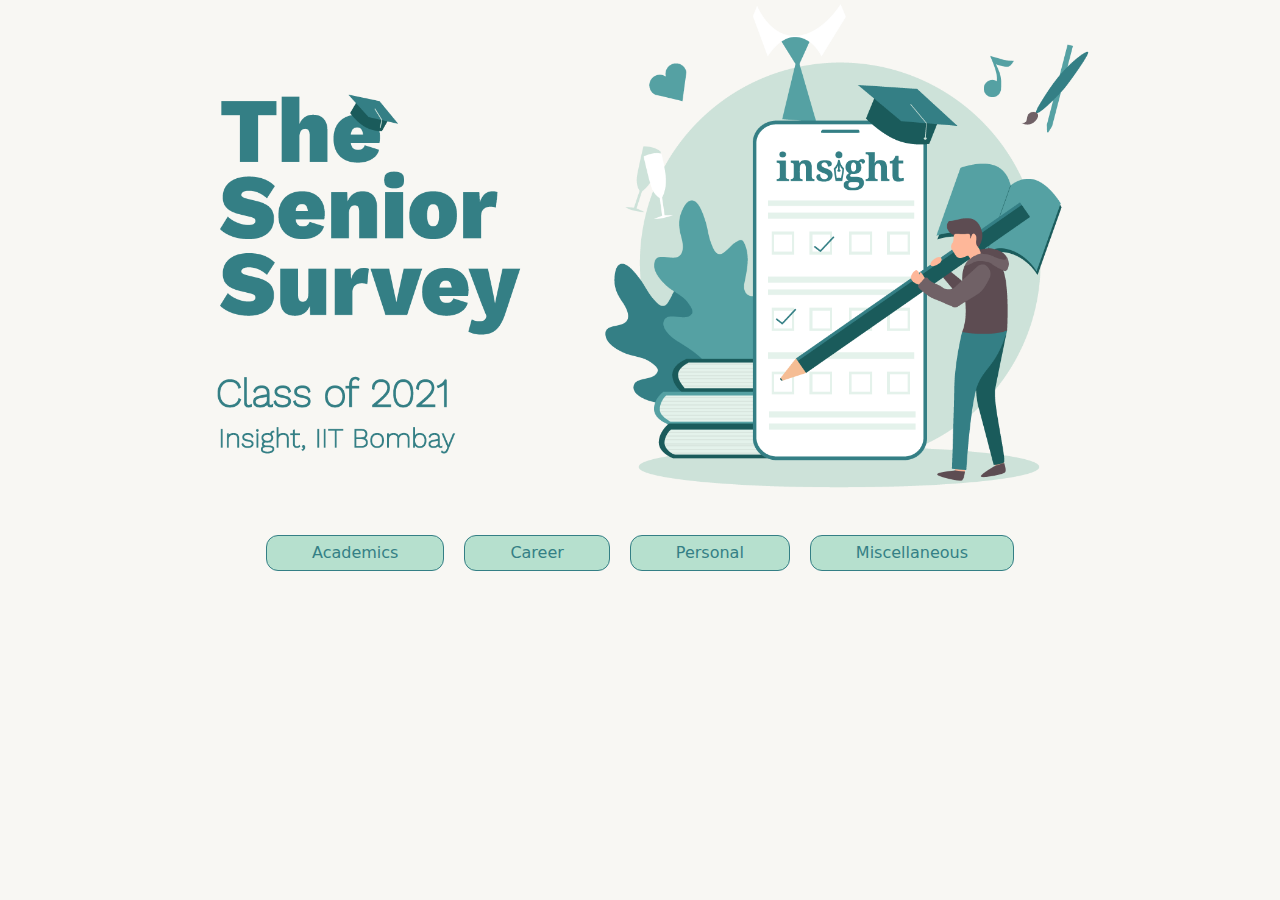
<file: index.html>
<!DOCTYPE html>
<html lang="en" data-bs-theme="dark">
<head>
    <meta charset="UTF-8">
    <meta name="viewport" content="width=device-width, initial-scale=1.0">
    <title>Senior Survey 2021</title>
    <link href="https://cdn.jsdelivr.net/npm/bootstrap@5.3.3/dist/css/bootstrap.min.css" rel="stylesheet" integrity="sha384-QWTKZyjpPEjISv5WaRU9OFeRpok6YctnYmDr5pNlyT2bRjXh0JMhjY6hW+ALEwIH" crossorigin="anonymous">
    <link rel="stylesheet" href="./style.css">
</head>
<body class="index">
    <img src="./HomePageImage.png" class="img-fluid">
    
    
    <div class="buttonbox">
        <button id="academics">Academics</button>
        <button id="career">Career</button>
        <button id="personal">Personal</button>
        <button id="miscellaneous">Miscellaneous</button>
    </div>





    <script src="https://code.jquery.com/jquery-3.7.1.js" integrity="sha256-eKhayi8LEQwp4NKxN+CfCh+3qOVUtJn3QNZ0TciWLP4=" crossorigin="anonymous"></script>
    <script src="index.js" charset="utf-8"></script>   
    <script src="https://cdn.jsdelivr.net/npm/bootstrap@5.3.3/dist/js/bootstrap.bundle.min.js" integrity="sha384-YvpcrYf0tY3lHB60NNkmXc5s9fDVZLESaAA55NDzOxhy9GkcIdslK1eN7N6jIeHz" crossorigin="anonymous"></script>
</body>
</html>
</file>
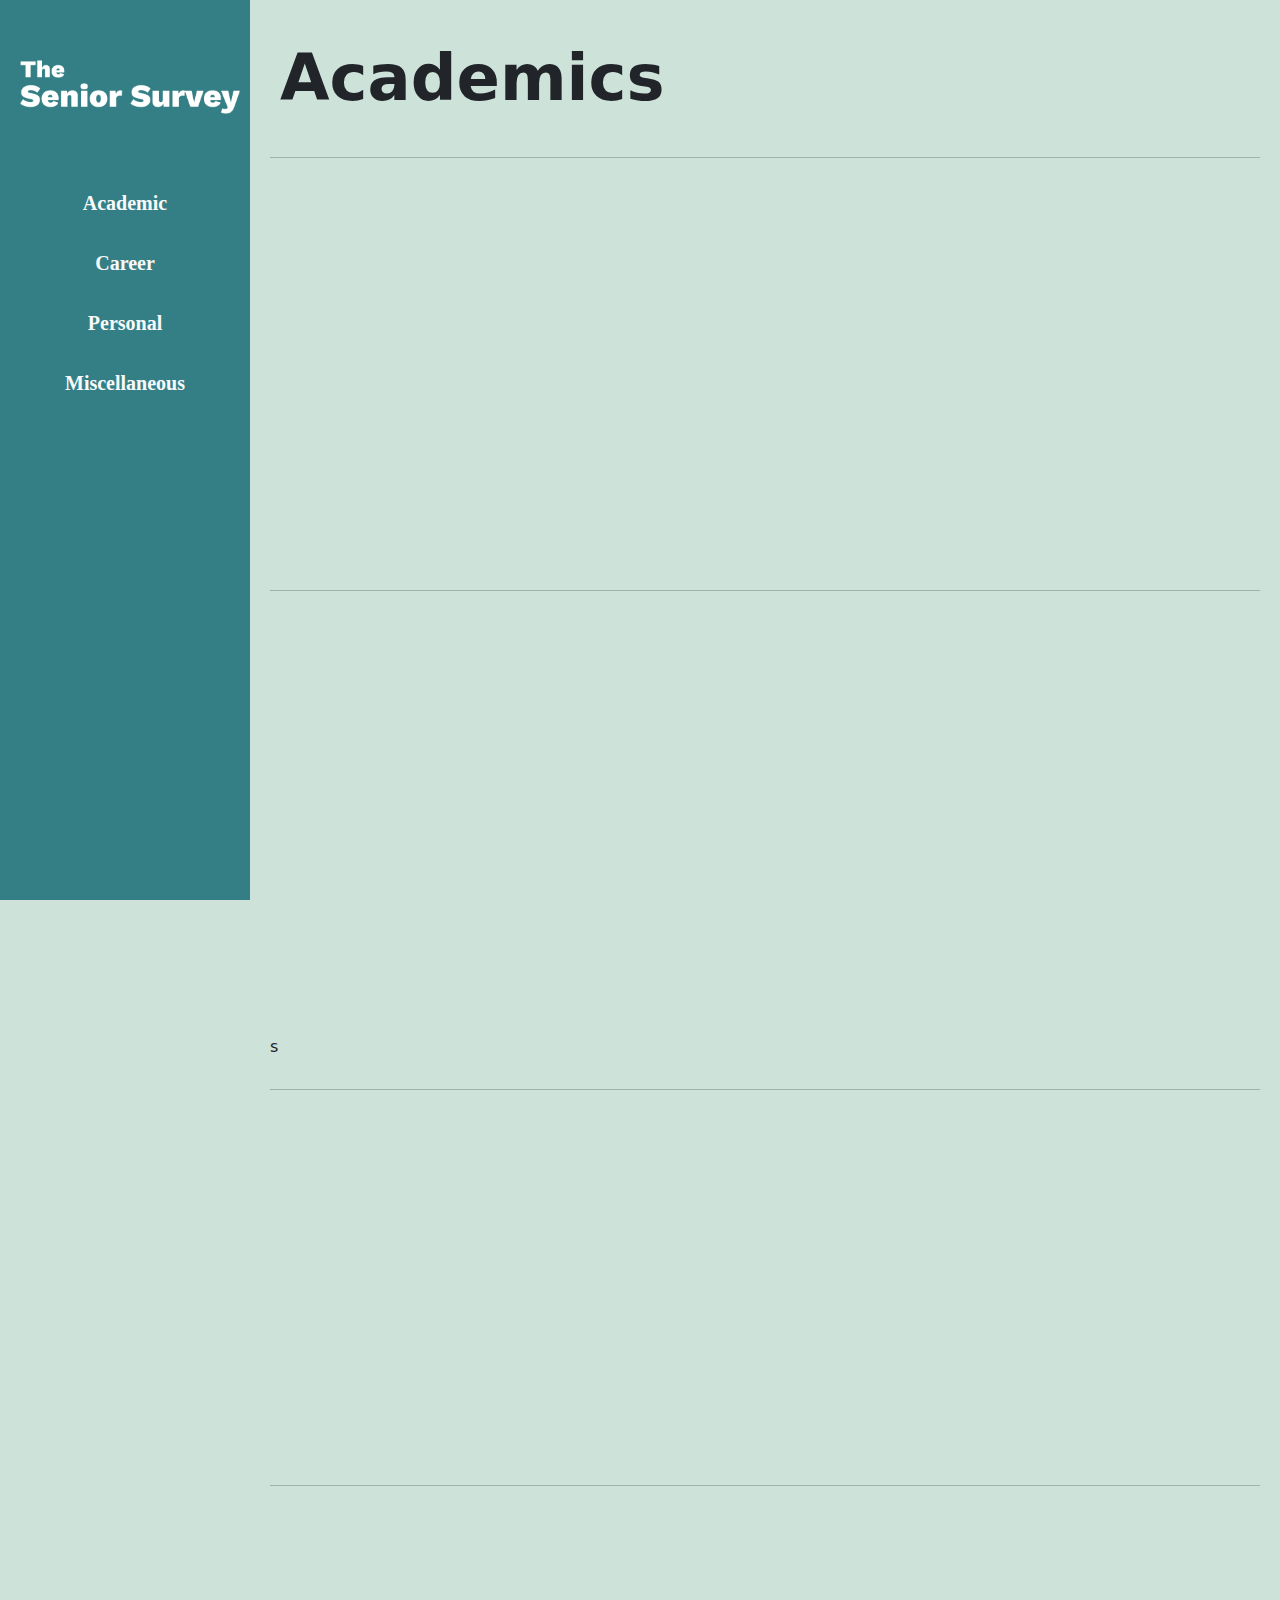
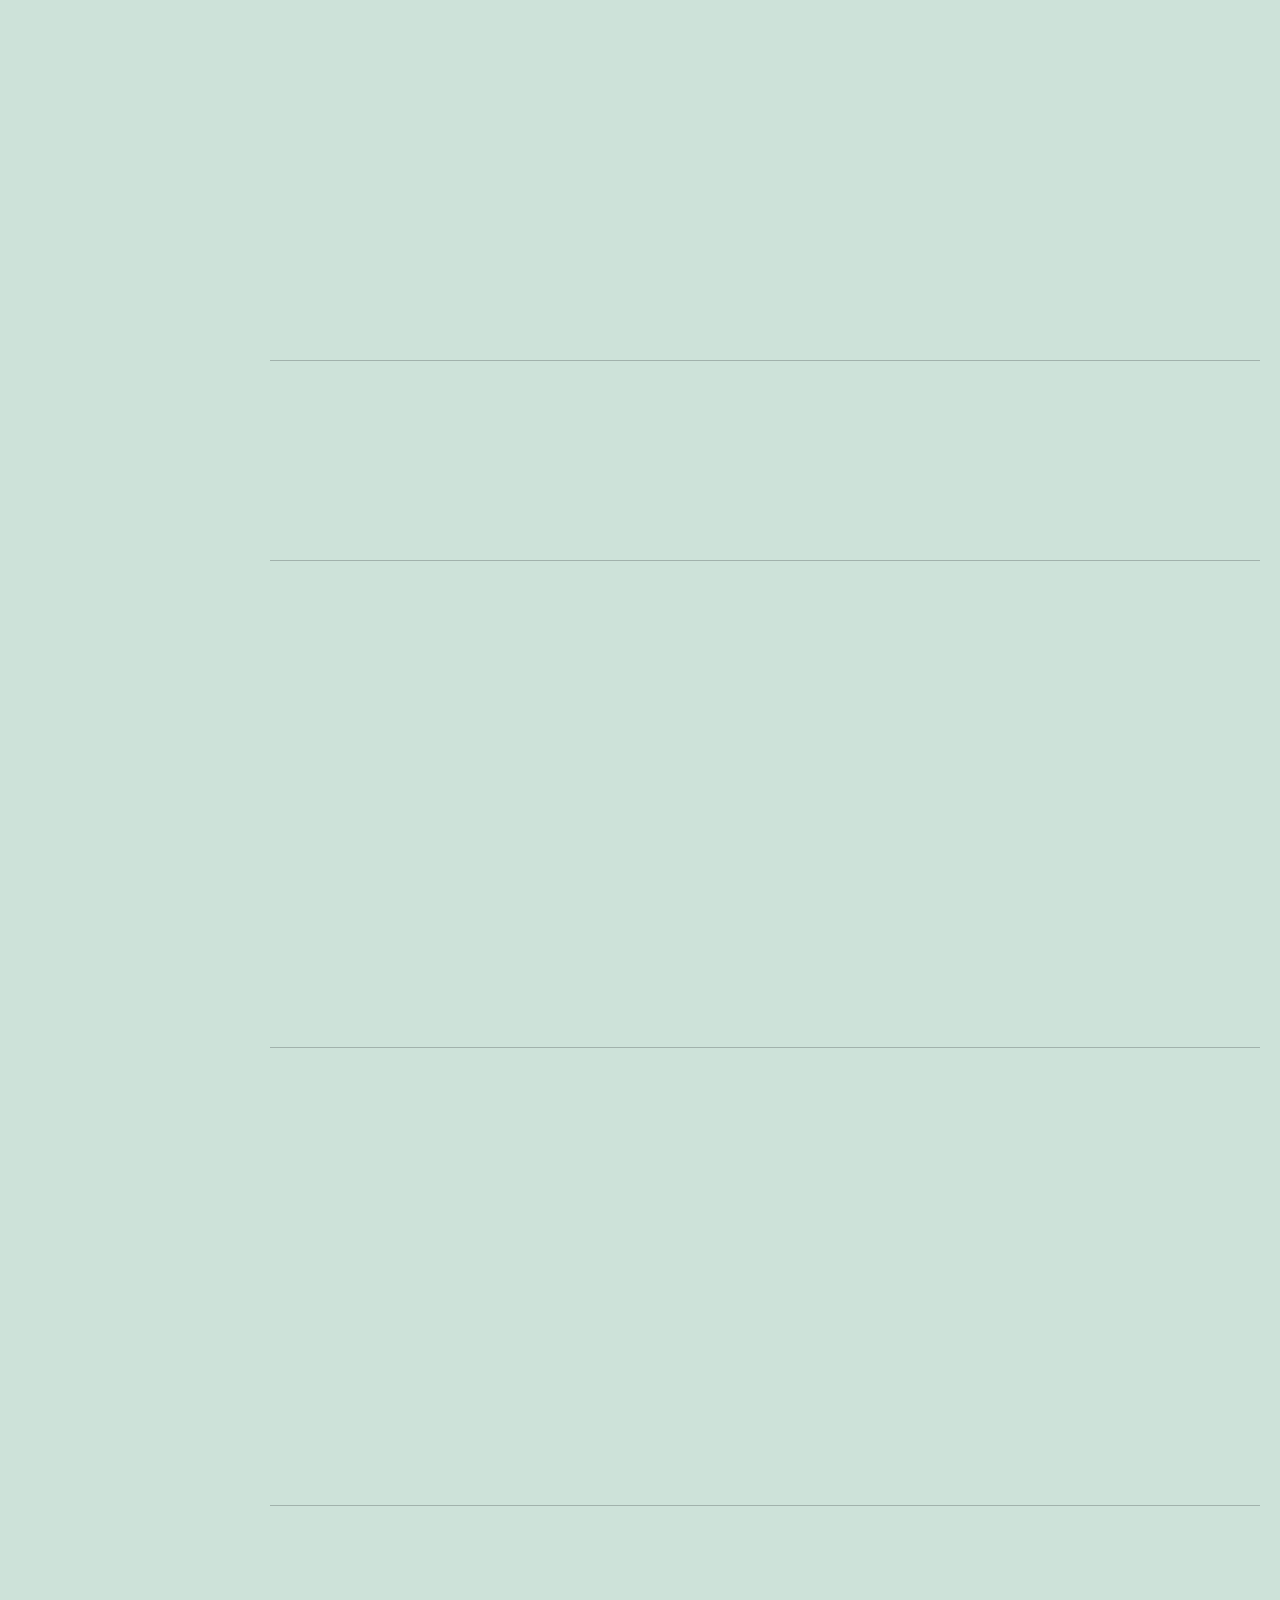
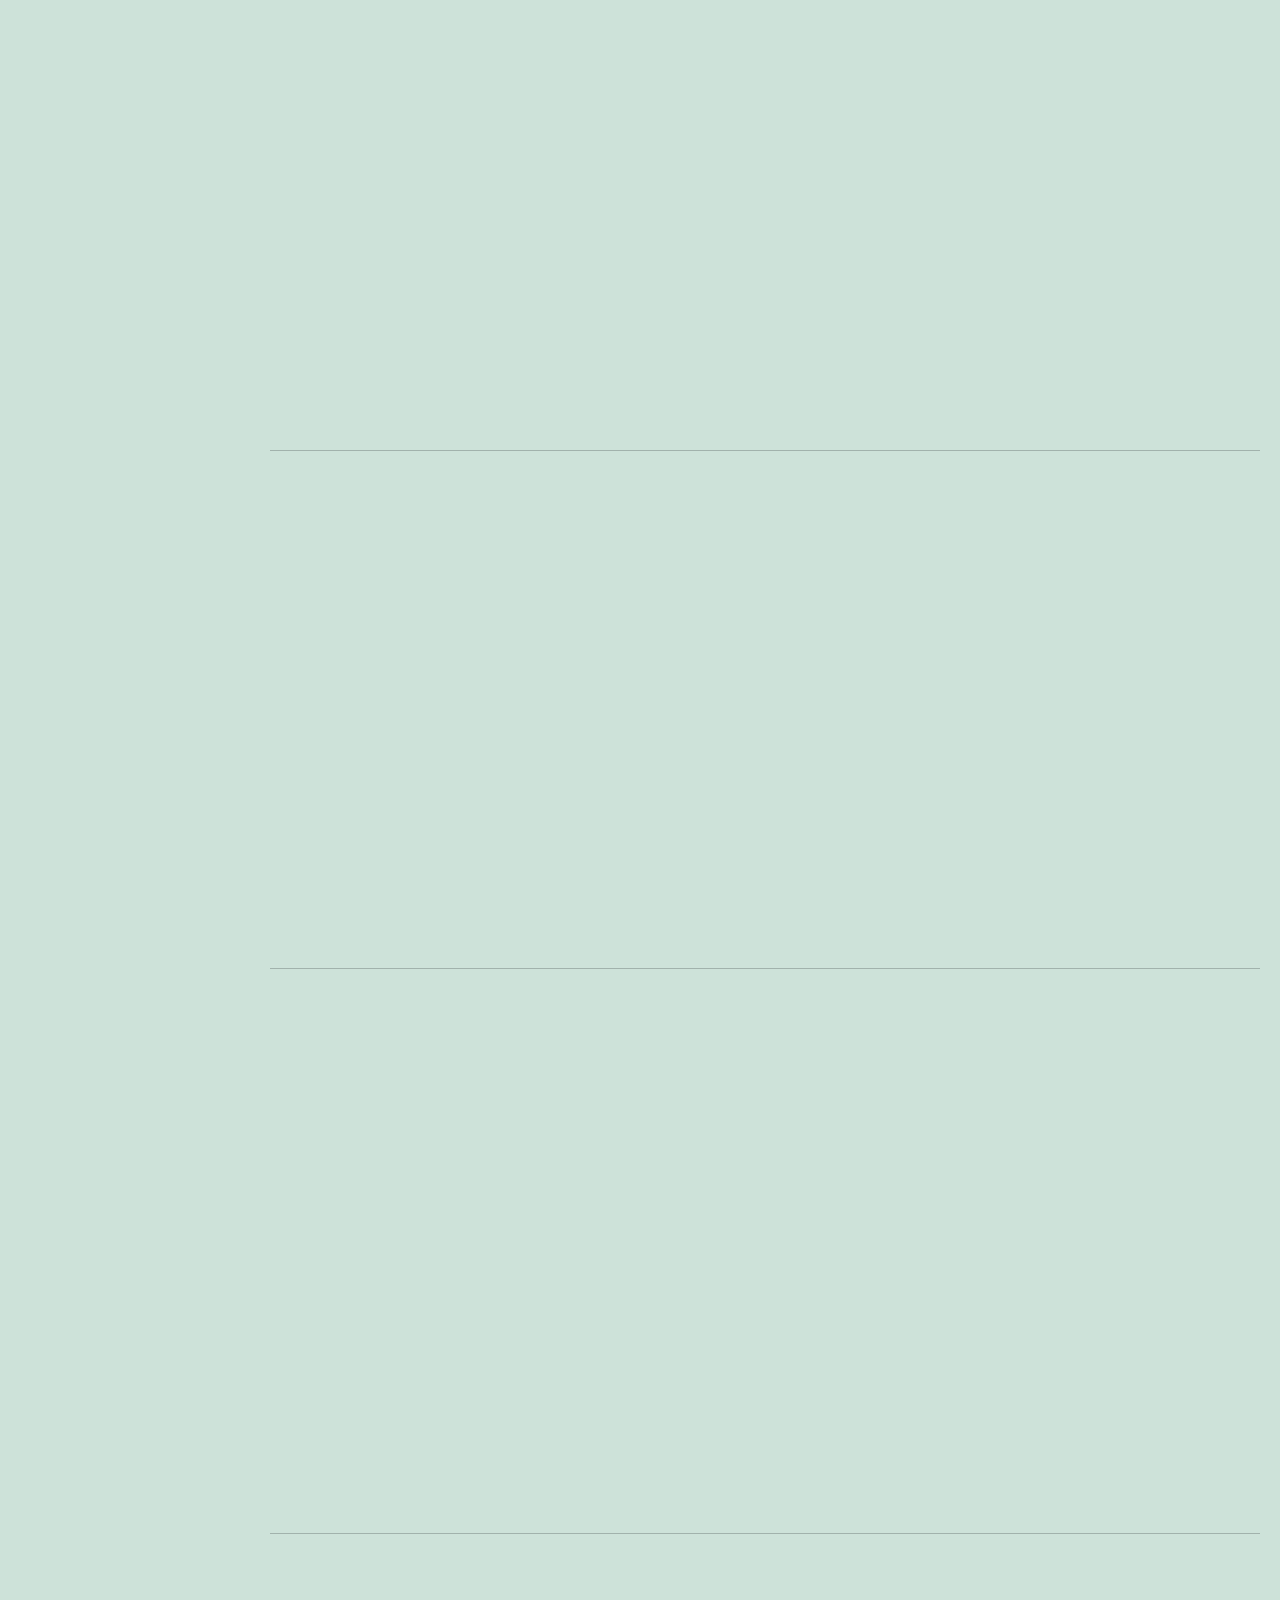
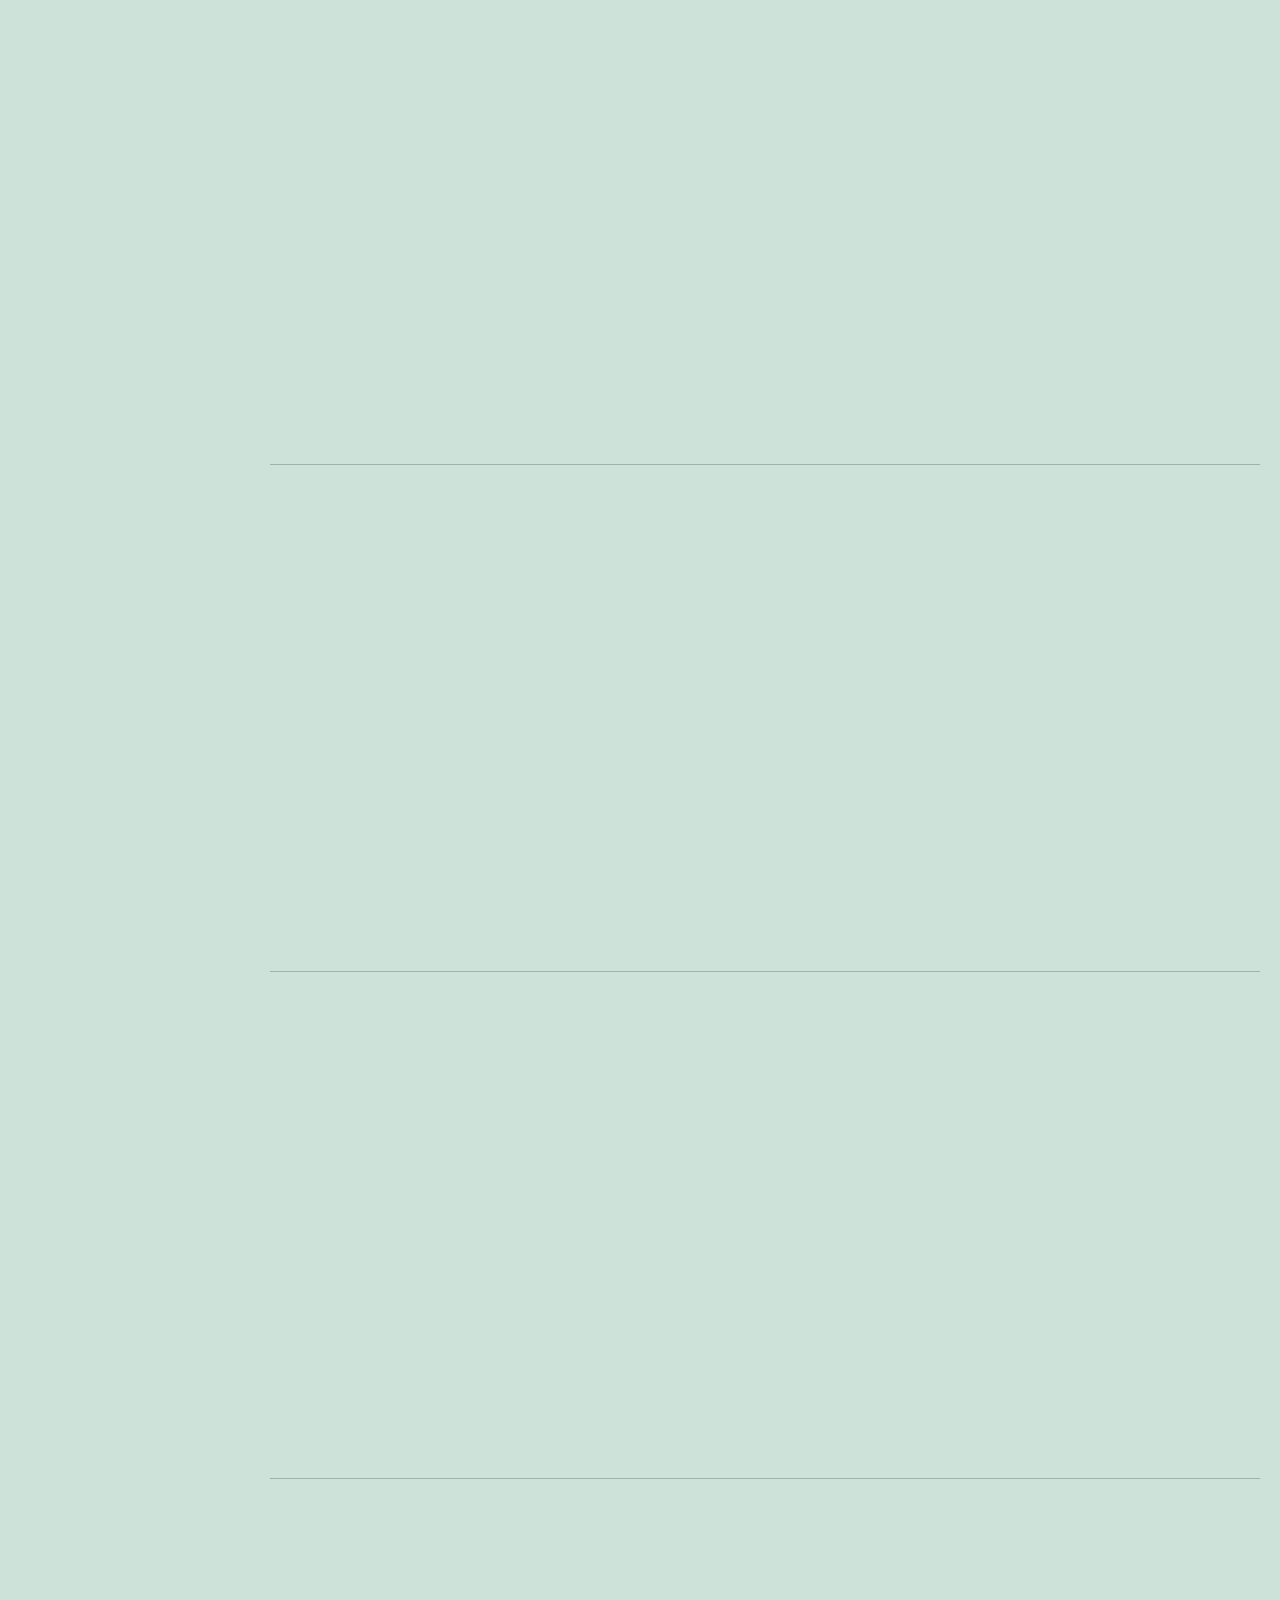
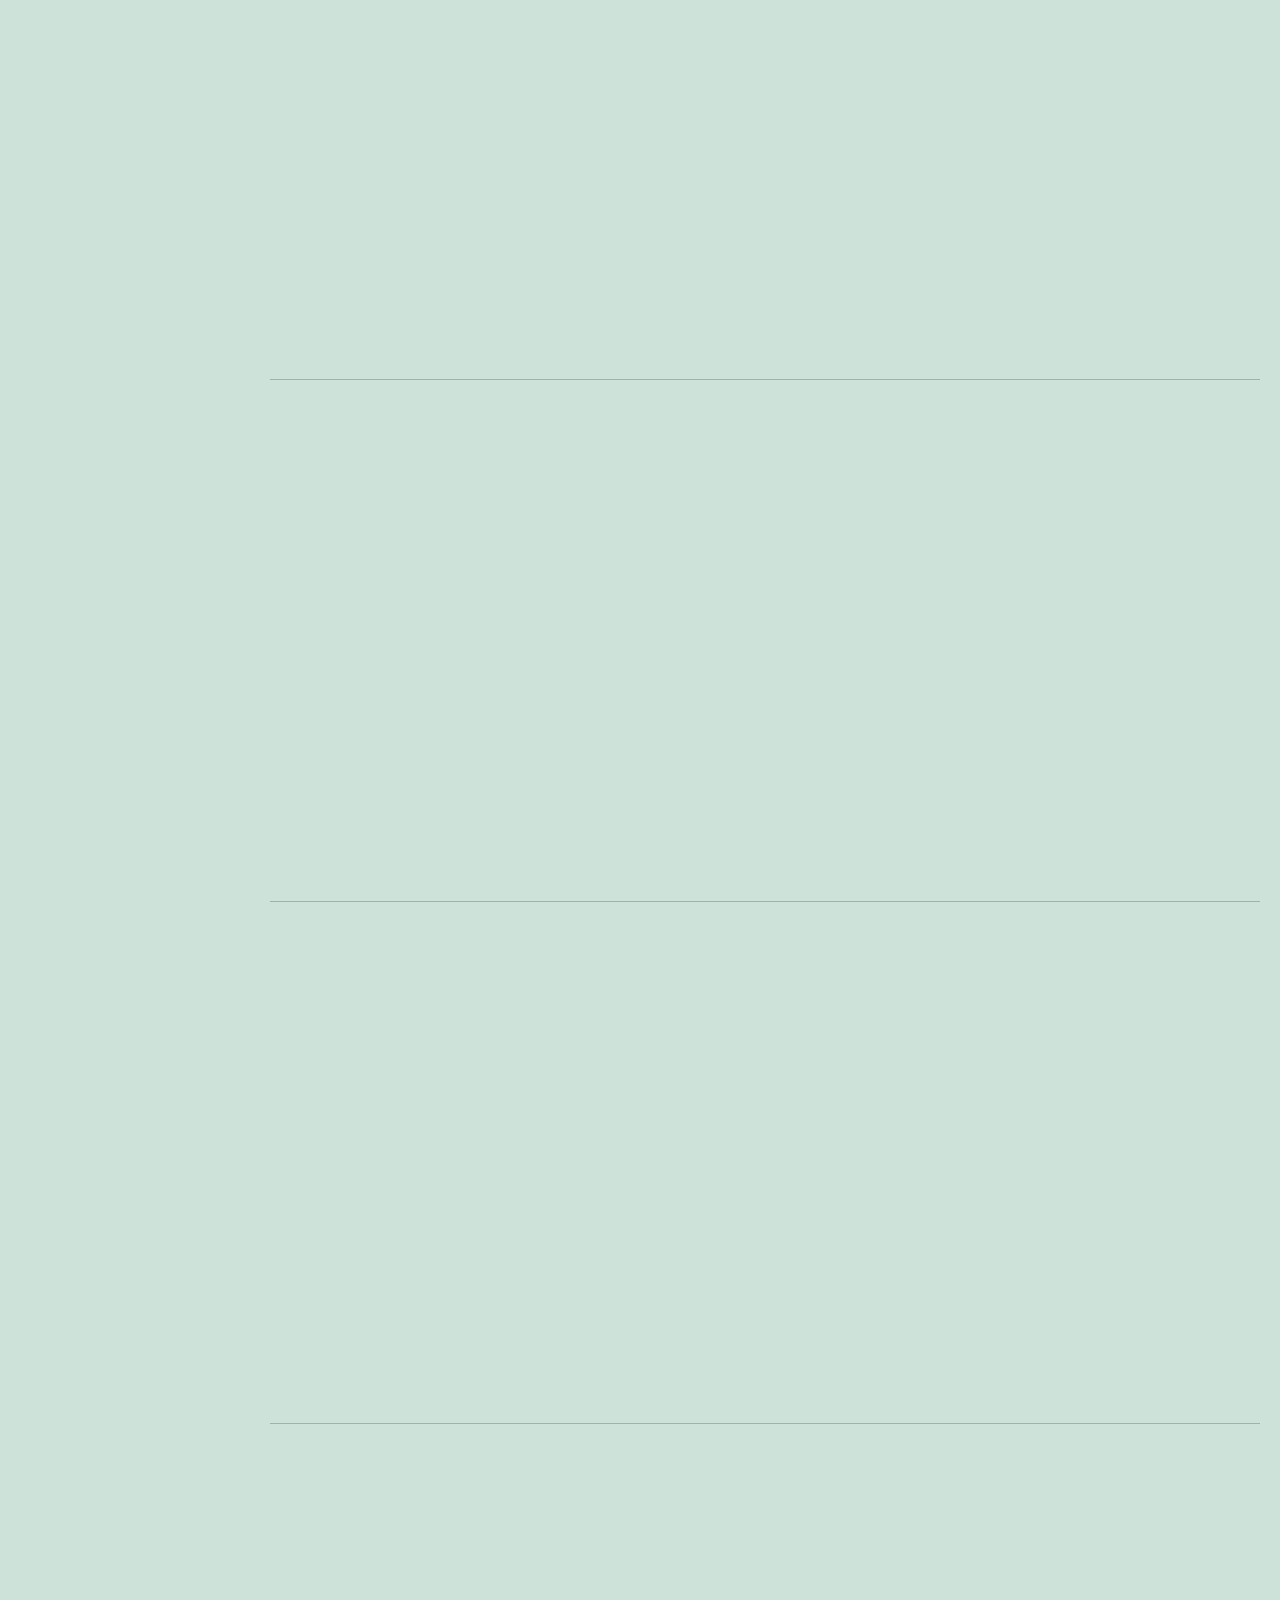
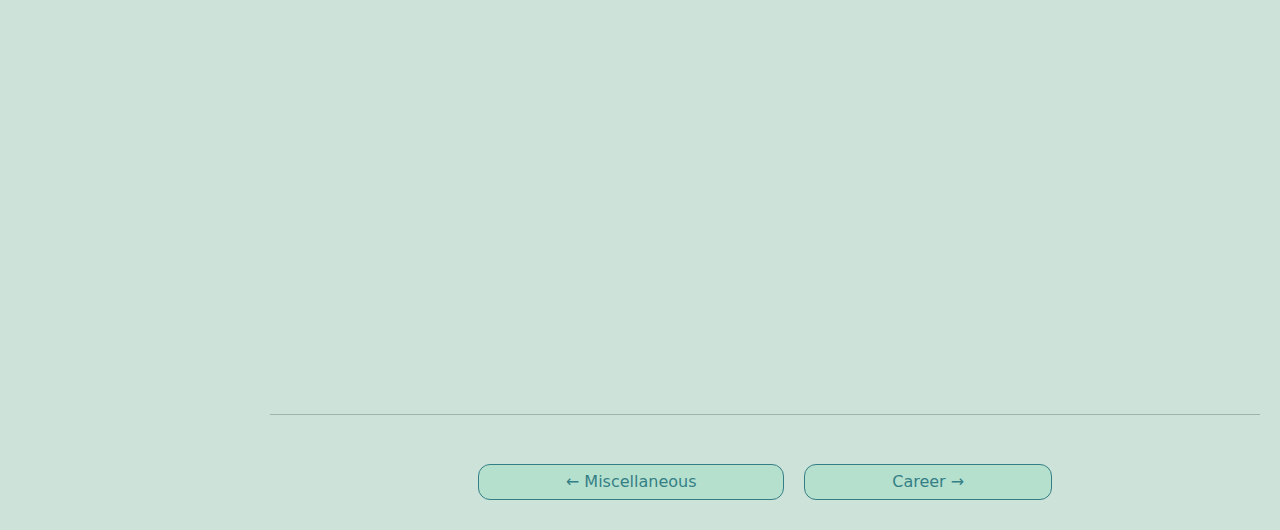
<file: academic.html>
<!DOCTYPE html>
<html lang="en">
<head>
    <meta charset="UTF-8">
    <meta name="viewport" content="width=device-width, initial-scale=1.0">
    <title>Academics</title>
    <link href="https://cdn.jsdelivr.net/npm/bootstrap@5.3.3/dist/css/bootstrap.min.css" rel="stylesheet" integrity="sha384-QWTKZyjpPEjISv5WaRU9OFeRpok6YctnYmDr5pNlyT2bRjXh0JMhjY6hW+ALEwIH" crossorigin="anonymous">

    <link rel="stylesheet" href="./style2.css">
</head>
<body>


<div class="sidebar">
    <a href="index.html">
        <img src="InsightNavImage.png" alt="The Senior Survey" class="mb-4">
    </a>
    <a href="academic.html">Academic</a>
    <a href="career.html">Career</a>
    <a href="personal.html">Personal</a>
    <a href="miscellaneous.html">Miscellaneous</a>
</div>


<div class="main">
    <h1 style="font-weight: extra-bold; font-size: 4rem;">Academics</h1>
    <hr style="margin: 30px 0px;">
    

    <div style="min-height:372px"><script type="text/javascript" defer src="https://datawrapper.dwcdn.net/kDZcT/embed.js?v=3" charset="utf-8"></script><noscript><img src="https://datawrapper.dwcdn.net/kDZcT/full.png" alt="" /></noscript></div>

    <hr style="margin: 30px 0px;">
        
    <div style="min-height:414px"><script type="text/javascript" defer src="https://datawrapper.dwcdn.net/8B5Wv/embed.js?v=4" charset="utf-8"></script><noscript><img src="https://datawrapper.dwcdn.net/8B5Wv/full.png" alt="" /></noscript></div>s

    <hr style="margin: 30px 0px;">

    <div style="min-height:335px"><script type="text/javascript" defer src="https://datawrapper.dwcdn.net/8A9Wu/embed.js?v=2" charset="utf-8"></script><noscript><img src="https://datawrapper.dwcdn.net/8A9Wu/full.png" alt="" /></noscript></div>
     
    <hr style="margin: 30px 0px;">
     
    <div style="min-height:414px"><script type="text/javascript" defer src="https://datawrapper.dwcdn.net/C9L4M/embed.js?v=1" charset="utf-8"></script><noscript><img src="https://datawrapper.dwcdn.net/C9L4M/full.png" alt="" /></noscript></div>

    <hr style="margin: 30px 0px;">

    <div style="min-height:139px"><script type="text/javascript" defer src="https://datawrapper.dwcdn.net/EXspd/embed.js?v=1" charset="utf-8"></script><noscript><img src="https://datawrapper.dwcdn.net/EXspd/full.png" alt="" /></noscript></div>

    <hr style="margin: 30px 0px;">

    <div style="min-height:426px"><script type="text/javascript" defer src="https://datawrapper.dwcdn.net/1L2ko/embed.js?v=1" charset="utf-8"></script><noscript><img src="https://datawrapper.dwcdn.net/1L2ko/full.png" alt="" /></noscript></div>

    <hr style="margin: 30px 0px;">

    <div style="min-height:397px"><script type="text/javascript" defer src="https://datawrapper.dwcdn.net/ZSq4P/embed.js?v=1" charset="utf-8"></script><noscript><img src="https://datawrapper.dwcdn.net/ZSq4P/full.png" alt="" /></noscript></div>

    <hr style="margin: 30px 0px;">

    <div style="min-height:484px"><script type="text/javascript" defer src="https://datawrapper.dwcdn.net/WN3xE/embed.js?v=1" charset="utf-8"></script><noscript><img src="https://datawrapper.dwcdn.net/WN3xE/full.png" alt="" /></noscript></div>

    <hr style="margin: 30px 0px;">

    <div style="min-height:457px"><script type="text/javascript" defer src="https://datawrapper.dwcdn.net/mLz2d/embed.js?v=1" charset="utf-8"></script><noscript><img src="https://datawrapper.dwcdn.net/mLz2d/full.png" alt="" /></noscript></div>

    <hr style="margin: 30px 0px;">

    <div style="min-height:504px"><script type="text/javascript" defer src="https://datawrapper.dwcdn.net/bkwFt/embed.js?v=1" charset="utf-8"></script><noscript><img src="https://datawrapper.dwcdn.net/bkwFt/full.png" alt="" /></noscript></div>

    <hr style="margin: 30px 0px;">

    <div style="min-height:470px"><script type="text/javascript" defer src="https://datawrapper.dwcdn.net/Hph8s/embed.js?v=1" charset="utf-8"></script><noscript><img src="https://datawrapper.dwcdn.net/Hph8s/full.png" alt="" /></noscript></div>

    <hr style="margin: 30px 0px;">

    <div style="min-height:446px"><script type="text/javascript" defer src="https://datawrapper.dwcdn.net/lU7ON/embed.js?v=1" charset="utf-8"></script><noscript><img src="https://datawrapper.dwcdn.net/lU7ON/full.png" alt="" /></noscript></div>

    <hr style="margin: 30px 0px;">

    <div style="min-height:446px"><script type="text/javascript" defer src="https://datawrapper.dwcdn.net/lU7ON/embed.js?v=2" charset="utf-8"></script><noscript><img src="https://datawrapper.dwcdn.net/lU7ON/full.png" alt="" /></noscript></div>

    <hr style="margin: 30px 0px;">

    <div style="min-height:440px"><script type="text/javascript" defer src="https://datawrapper.dwcdn.net/jH8wG/embed.js?v=1" charset="utf-8"></script><noscript><img src="https://datawrapper.dwcdn.net/jH8wG/full.png" alt="" /></noscript></div> 

    <hr style="margin: 30px 0px;">

    <div style="min-height:461px"><script type="text/javascript" defer src="https://datawrapper.dwcdn.net/ugzzn/embed.js?v=1" charset="utf-8"></script><noscript><img src="https://datawrapper.dwcdn.net/ugzzn/full.png" alt="" /></noscript></div>

    <hr style="margin: 30px 0px;">

    <div style="min-height:461px"><script type="text/javascript" defer src="https://datawrapper.dwcdn.net/oedXE/embed.js?v=1" charset="utf-8"></script><noscript><img src="https://datawrapper.dwcdn.net/oedXE/full.png" alt="" /></noscript></div>

    <hr style="margin: 30px 0px;">

    <div style="min-height:530px"><script type="text/javascript" defer src="https://datawrapper.dwcdn.net/UZHhF/embed.js?v=2" charset="utf-8"></script><noscript><img src="https://datawrapper.dwcdn.net/UZHhF/full.png" alt="" /></noscript></div>

    <hr style="margin: 30px 0px;">



<div class="footerbutton">
    <button id="miscellaneous">← Miscellaneous</button>
    <button id="career">Career →</button>
</div>

<button onclick="topFunction()" id="backToTopBtn" title="Go to top">Back to Top </button>

<script src="https://code.jquery.com/jquery-3.7.1.js" integrity="sha256-eKhayi8LEQwp4NKxN+CfCh+3qOVUtJn3QNZ0TciWLP4=" crossorigin="anonymous"></script>
<script src="index.js" charset="utf-8"></script>
<script src="https://cdn.jsdelivr.net/npm/bootstrap@5.3.3/dist/js/bootstrap.bundle.min.js" integrity="sha384-YvpcrYf0tY3lHB60NNkmXc5s9fDVZLESaAA55NDzOxhy9GkcIdslK1eN7N6jIeHz" crossorigin="anonymous"></script>

<script>
    // Function to scroll back to the top of the page   
    function topFunction() {

        document.documentElement.scrollTop = 0; // For Chrome, Firefox, IE and Opera
    }
</script>

<style>
    /* Styling for the back to top button */
    #backToTopBtn {
        display: none; /* Initially hide the button */
        position: fixed;
        bottom: 20px;
        right: 20px;
        z-index: 99;
        font-size: 16px;
        border: none;
        outline: none;
        background-color: #347F85;
        color: white;
        cursor: pointer;
        padding: 10px;
        border-radius: 40%;
        box-shadow: 2px 2px 5px rgba(0, 0, 0, 0.2);
    }

    #backToTopBtn:hover {
        background-color: #285E63;
    }
</style>

<script>
    // Show or hide the back to top button based on scroll position
    window.onscroll = function() {scrollFunction()};

    function scrollFunction() {
        if (document.body.scrollTop > 0 || document.documentElement.scrollTop > 20) {
            document.getElementById("backToTopBtn").style.display = "block";
        } else {
            document.getElementById("backToTopBtn").style.display = "none";
        }
    }
</script>

</div>
<script src="https://code.jquery.com/jquery-3.7.1.js" integrity="sha256-eKhayi8LEQwp4NKxN+CfCh+3qOVUtJn3QNZ0TciWLP4=" crossorigin="anonymous"></script>
<script src="index.js" charset="utf-8"></script>   
</body>
</html>
</file>
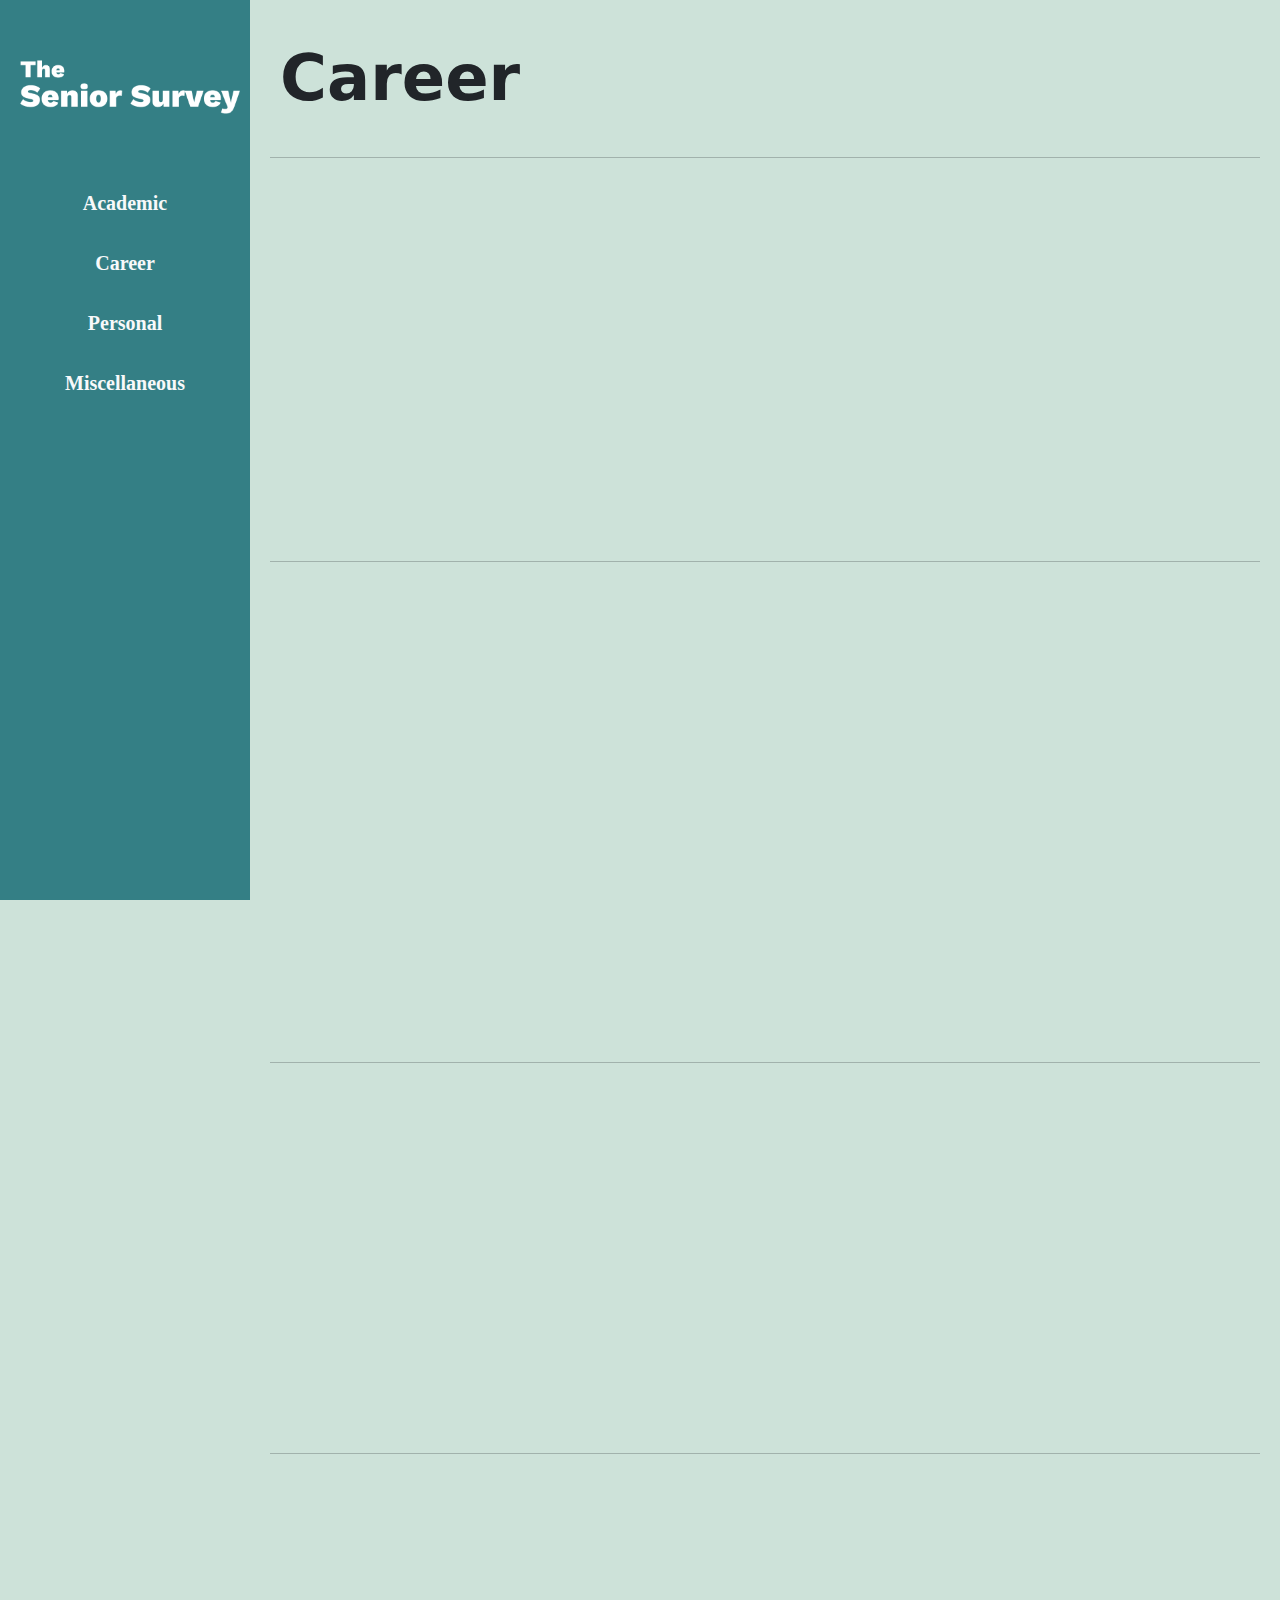
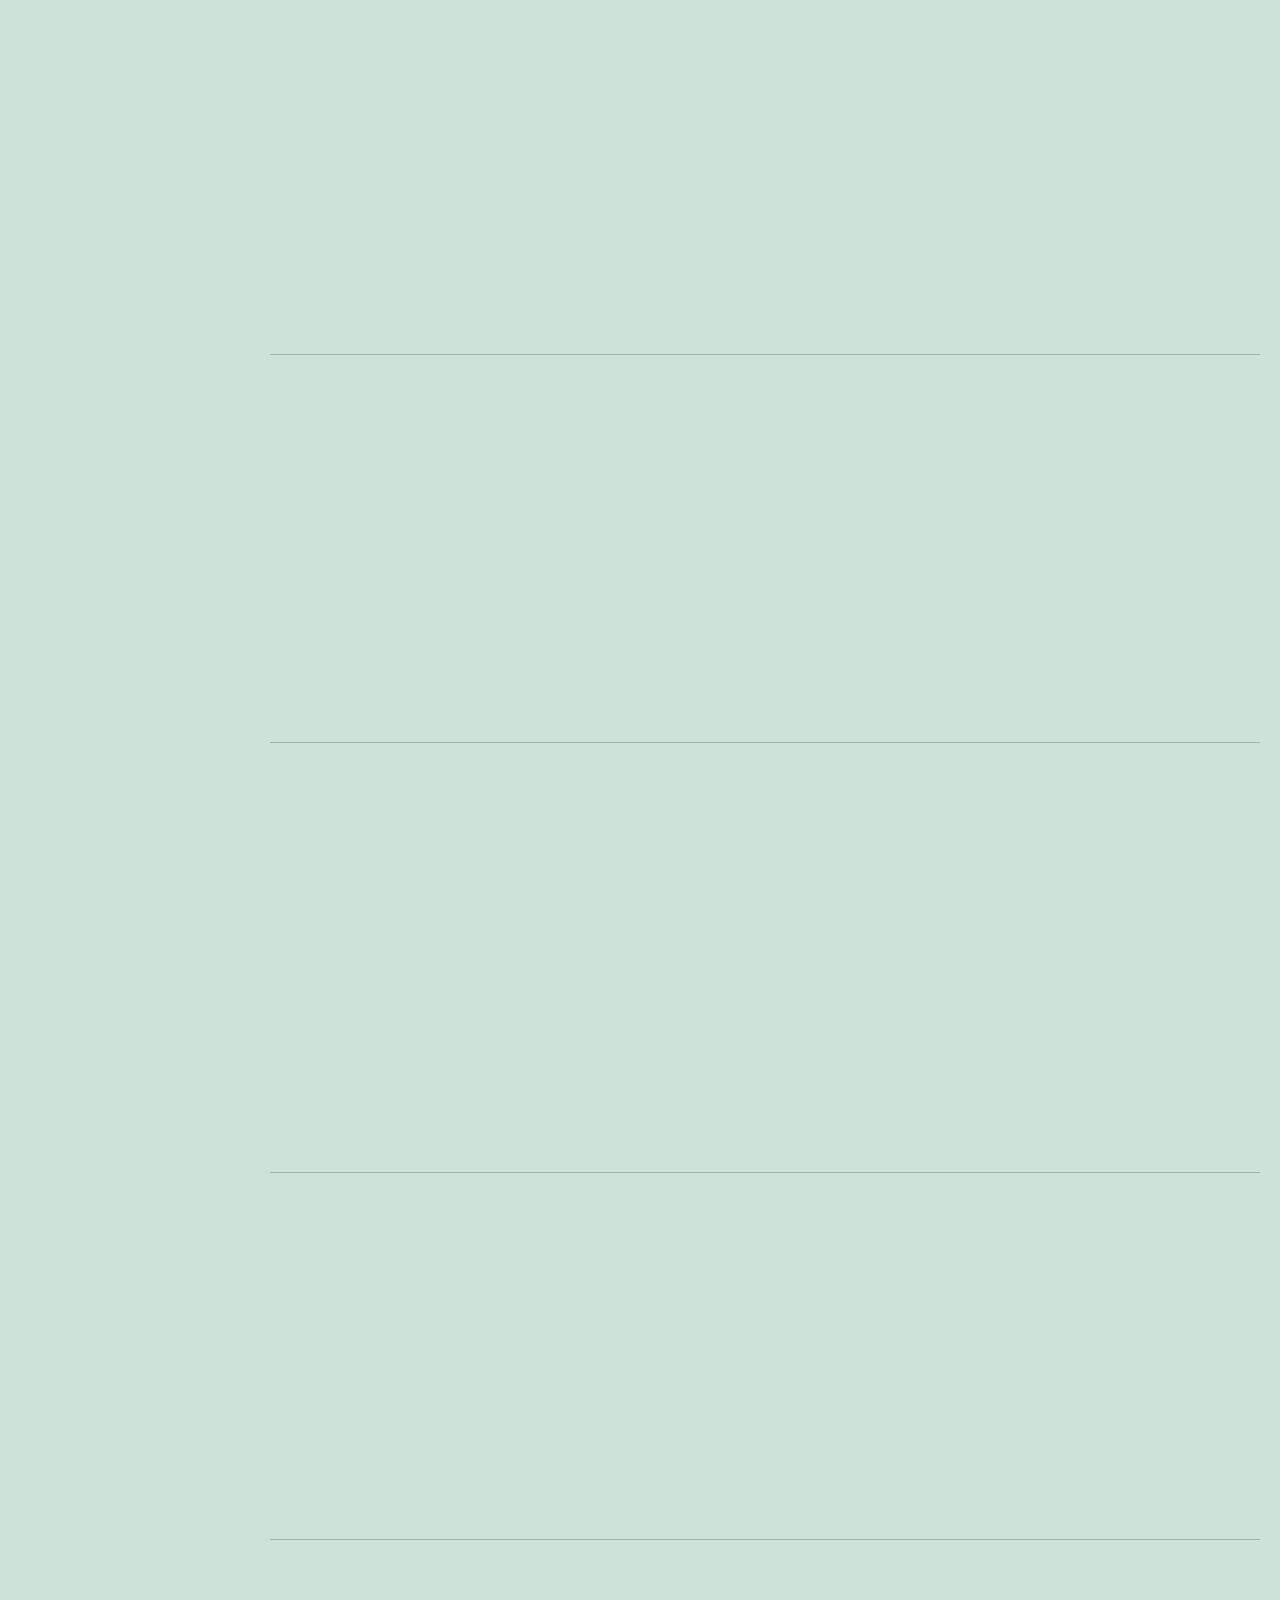
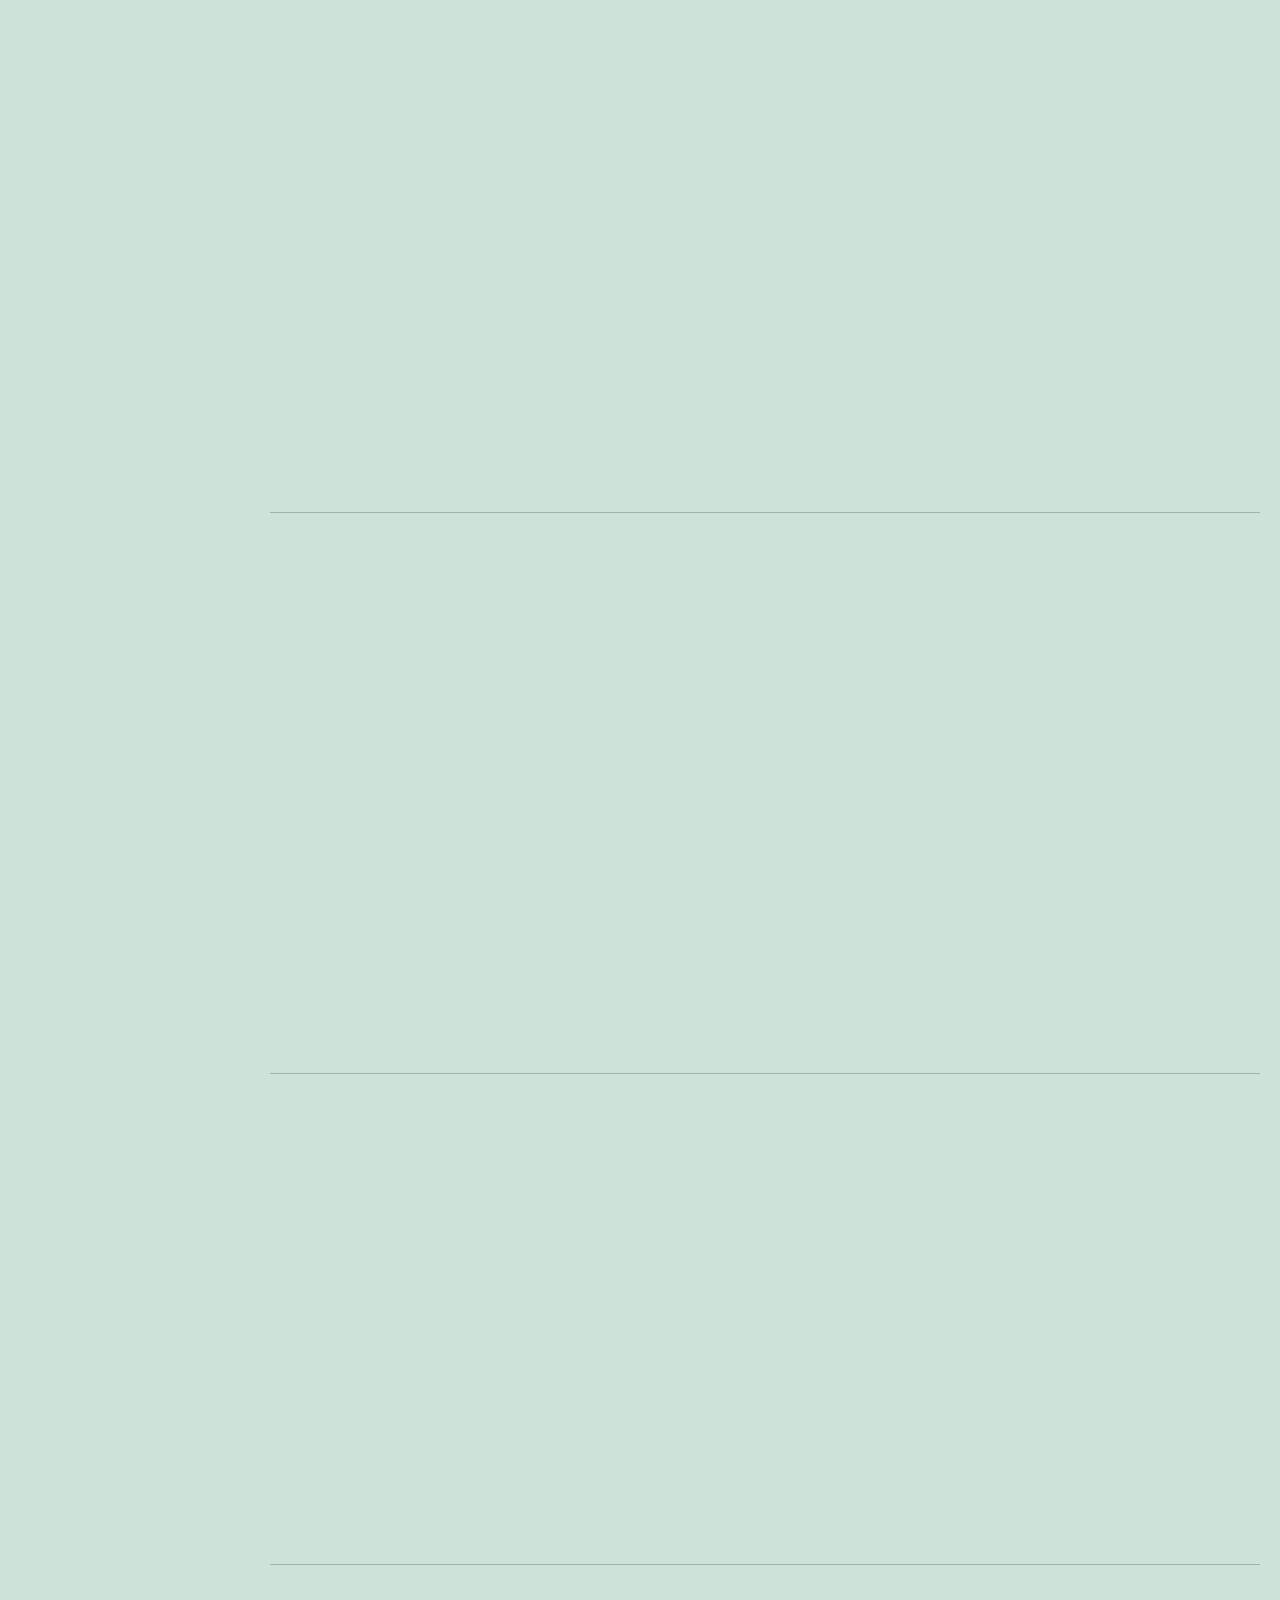
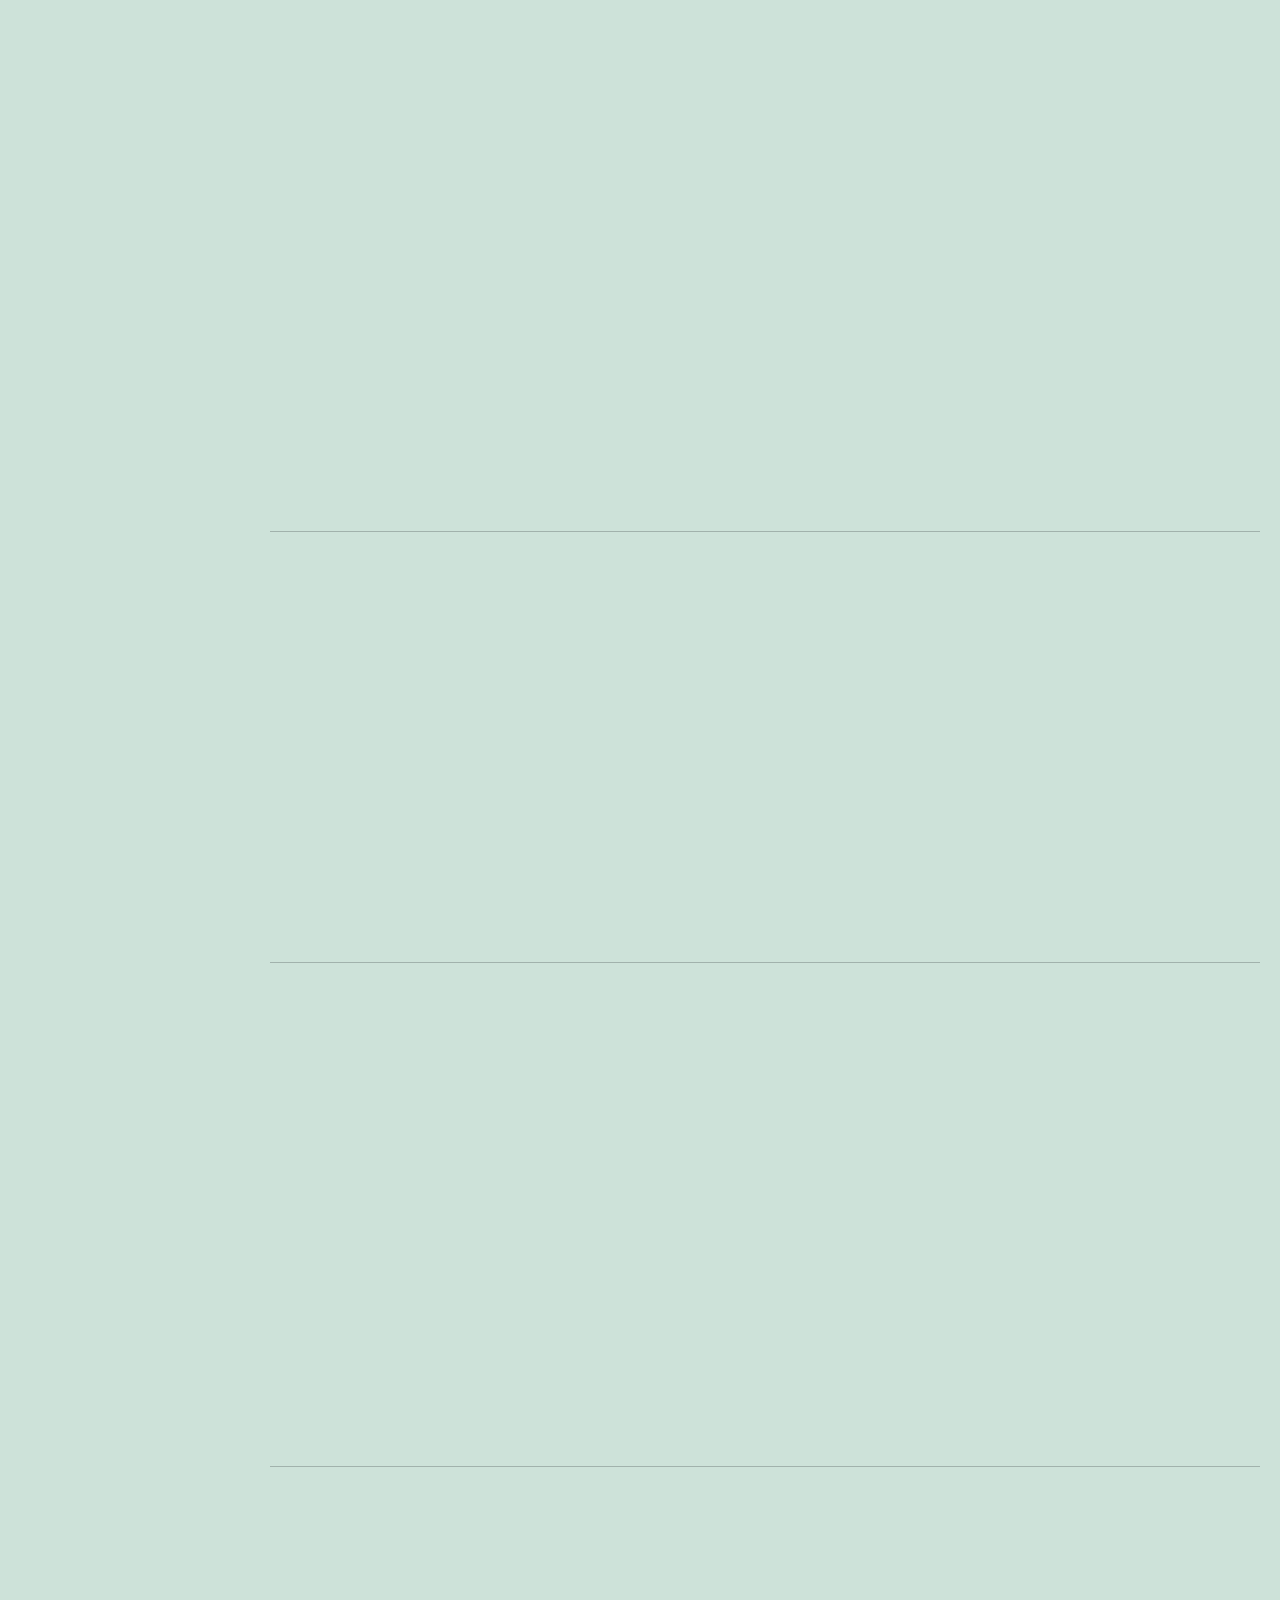
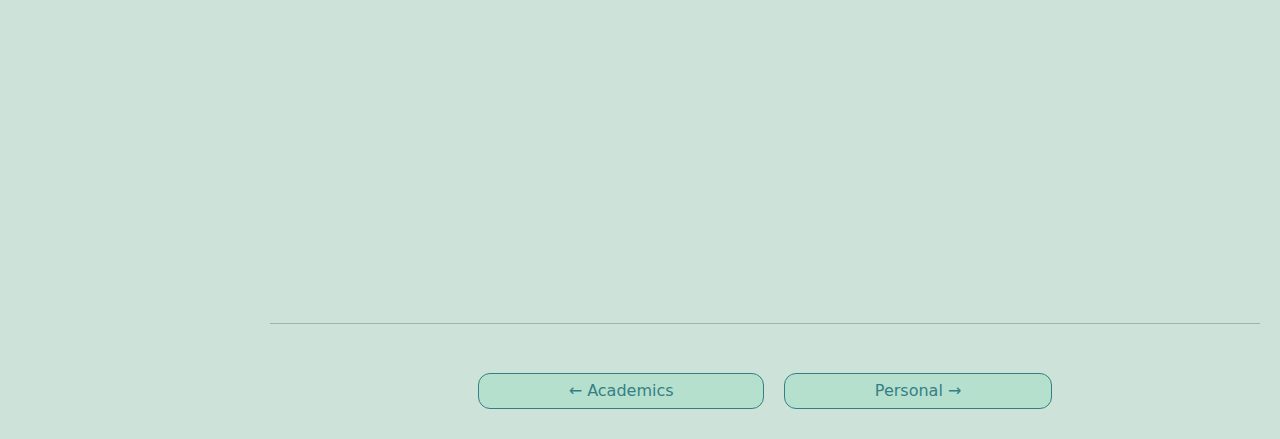
<file: career.html>
<!DOCTYPE html>
<html lang="en">
<head>
    <meta charset="UTF-8">
    <meta name="viewport" content="width=device-width, initial-scale=1.0">
    <title>Career</title>
    <link href="https://cdn.jsdelivr.net/npm/bootstrap@5.3.3/dist/css/bootstrap.min.css" rel="stylesheet" integrity="sha384-QWTKZyjpPEjISv5WaRU9OFeRpok6YctnYmDr5pNlyT2bRjXh0JMhjY6hW+ALEwIH" crossorigin="anonymous">
    <link rel="stylesheet" href="./style2.css">
    
</head>
<body>

<!-- Sidebar navigation -->
<div class="sidebar">
    <a href="index.html">
        <img src="InsightNavImage.png" alt="The Senior Survey" class="mb-4">
    </a>
    <a href="academic.html">Academic</a>
    <a href="career.html">Career</a>
    <a href="personal.html">Personal</a>
    <a href="miscellaneous.html">Miscellaneous</a>
</div>

<!-- Main content -->
<div class="main">
    <h1 style="font-weight: extra-bold; font-size: 4rem;">Career</h1>
    <hr style="margin: 30px 0px;">

    <div style="min-height:343px"><script type="text/javascript" defer src="https://datawrapper.dwcdn.net/A5Ac0/embed.js?v=2" charset="utf-8"></script><noscript><img src="https://datawrapper.dwcdn.net/A5Ac0/full.png" alt="" /></noscript></div> 
    
    <hr style="margin: 30px 0px;">

    <div style="min-height:440px"><script type="text/javascript" defer src="https://datawrapper.dwcdn.net/4Npop/embed.js?v=1" charset="utf-8"></script><noscript><img src="https://datawrapper.dwcdn.net/4Npop/full.png" alt="" /></noscript></div>

    <hr style="margin: 30px 0px;">

    <div style="min-height:330px"><script type="text/javascript" defer src="https://datawrapper.dwcdn.net/TLsSL/embed.js?v=3" charset="utf-8"></script><noscript><img src="https://datawrapper.dwcdn.net/TLsSL/full.png" alt="" /></noscript></div>

    <hr style="margin: 30px 0px;">

    <div style="min-height:440px"><script type="text/javascript" defer src="https://datawrapper.dwcdn.net/JYebi/embed.js?v=1" charset="utf-8"></script><noscript><img src="https://datawrapper.dwcdn.net/JYebi/full.png" alt="" /></noscript></div>

    <hr style="margin: 30px 0px;">

    <div style="min-height:327px"><script type="text/javascript" defer src="https://datawrapper.dwcdn.net/m0otf/embed.js?v=1" charset="utf-8"></script><noscript><img src="https://datawrapper.dwcdn.net/m0otf/full.png" alt="" /></noscript></div>

    <hr style="margin: 30px 0px;">

    <div style="min-height:369px"><script type="text/javascript" defer src="https://datawrapper.dwcdn.net/hUHOL/embed.js?v=1" charset="utf-8"></script><noscript><img src="https://datawrapper.dwcdn.net/hUHOL/full.png" alt="" /></noscript></div>

    <hr style="margin: 30px 0px;">

    <div style="min-height:306px"><script type="text/javascript" defer src="https://datawrapper.dwcdn.net/QjPKg/embed.js?v=2" charset="utf-8"></script><noscript><img src="https://datawrapper.dwcdn.net/QjPKg/full.png" alt="" /></noscript></div>

    <hr style="margin: 30px 0px;">

    <div style="min-height:512px"><script type="text/javascript" defer src="https://datawrapper.dwcdn.net/wcVGb/embed.js?v=5" charset="utf-8"></script><noscript><img src="https://datawrapper.dwcdn.net/wcVGb/full.png" alt="" /></noscript></div>

    <hr style="margin: 30px 0px;">

    <div style="min-height:500px"><script type="text/javascript" defer src="https://datawrapper.dwcdn.net/88oOm/embed.js?v=1" charset="utf-8"></script><noscript><img src="https://datawrapper.dwcdn.net/88oOm/full.png" alt="" /></noscript></div>

    <hr style="margin: 30px 0px;">

    <div style="min-height:430px"><script type="text/javascript" defer src="https://datawrapper.dwcdn.net/iIqsN/embed.js?v=1" charset="utf-8"></script><noscript><img src="https://datawrapper.dwcdn.net/iIqsN/full.png" alt="" /></noscript></div>

    <hr style="margin: 30px 0px;">

    <div style="min-height:506px"><script type="text/javascript" defer src="https://datawrapper.dwcdn.net/8yqXO/embed.js?v=1" charset="utf-8"></script><noscript><img src="https://datawrapper.dwcdn.net/8yqXO/full.png" alt="" /></noscript></div>

    <hr style="margin: 30px 0px;">  

    <div style="min-height:370px"><script type="text/javascript" defer src="https://datawrapper.dwcdn.net/UbOOL/embed.js?v=1" charset="utf-8"></script><noscript><img src="https://datawrapper.dwcdn.net/UbOOL/full.png" alt="" /></noscript></div>

    <hr style="margin: 30px 0px;">

    <div style="min-height:443px"><script type="text/javascript" defer src="https://datawrapper.dwcdn.net/2JbLn/embed.js?v=1" charset="utf-8"></script><noscript><img src="https://datawrapper.dwcdn.net/2JbLn/full.png" alt="" /></noscript></div>

    <hr style="margin: 30px 0px;">

    <div style="min-height:396px"><script type="text/javascript" defer src="https://datawrapper.dwcdn.net/vapRA/embed.js?v=1" charset="utf-8"></script><noscript><img src="https://datawrapper.dwcdn.net/vapRA/full.png" alt="" /></noscript></div>

    <hr style="margin: 30px 0px;">

    <div class="footerbutton">
        <button id="academics">← Academics</button>

        <button id="personal">Personal →</button>

    </div>



    <button onclick="topFunction()" id="backToTopBtn" title="Go to top">Back to Top </button>

    <script src="https://code.jquery.com/jquery-3.7.1.js" integrity="sha256-eKhayi8LEQwp4NKxN+CfCh+3qOVUtJn3QNZ0TciWLP4=" crossorigin="anonymous"></script>
    <script src="index.js" charset="utf-8"></script>
    <script src="https://cdn.jsdelivr.net/npm/bootstrap@5.3.3/dist/js/bootstrap.bundle.min.js" integrity="sha384-YvpcrYf0tY3lHB60NNkmXc5s9fDVZLESaAA55NDzOxhy9GkcIdslK1eN7N6jIeHz" crossorigin="anonymous"></script>
    
    <script>
        // Function to scroll back to the top of the page   
        function topFunction() {

            document.documentElement.scrollTop = 0; // For Chrome, Firefox, IE and Opera
        }
    </script>
    
    <style>
        /* Styling for the back to top button */
        #backToTopBtn {
            display: none; /* Initially hide the button */
            position: fixed;
            bottom: 20px;
            right: 20px;
            z-index: 99;
            font-size: 16px;
            border: none;
            outline: none;
            background-color: #347F85;
            color: white;
            cursor: pointer;
            padding: 10px;
            border-radius: 40%;
            box-shadow: 2px 2px 5px rgba(0, 0, 0, 0.2);
        }
    
        #backToTopBtn:hover {
            background-color: #285E63;
        }
    </style>
    
    <script>
        // Show or hide the back to top button based on scroll position
        window.onscroll = function() {scrollFunction()};
    
        function scrollFunction() {
            if (document.body.scrollTop > 0 || document.documentElement.scrollTop > 20) {
                document.getElementById("backToTopBtn").style.display = "block";
            } else {
                document.getElementById("backToTopBtn").style.display = "none";
            }
        }
    </script>




</div>




<script src="https://code.jquery.com/jquery-3.7.1.js" integrity="sha256-eKhayi8LEQwp4NKxN+CfCh+3qOVUtJn3QNZ0TciWLP4=" crossorigin="anonymous"></script>
    <script src="index.js" charset="utf-8"></script>   
    <script src="https://cdn.jsdelivr.net/npm/bootstrap@5.3.3/dist/js/bootstrap.bundle.min.js" integrity="sha384-YvpcrYf0tY3lHB60NNkmXc5s9fDVZLESaAA55NDzOxhy9GkcIdslK1eN7N6jIeHz" crossorigin="anonymous"></script>
<script src="https://cdn.jsdelivr.net/npm/bootstrap@5.3.3/dist/js/bootstrap.bundle.min.js" integrity="sha384-YvpcrYf0tY3lHB60NNkmXc5s9fDVZLESaAA55NDzOxhy9GkcIdslK1eN7N6jIeHz" crossorigin="anonymous"></script>
</body>
</html>
</file>
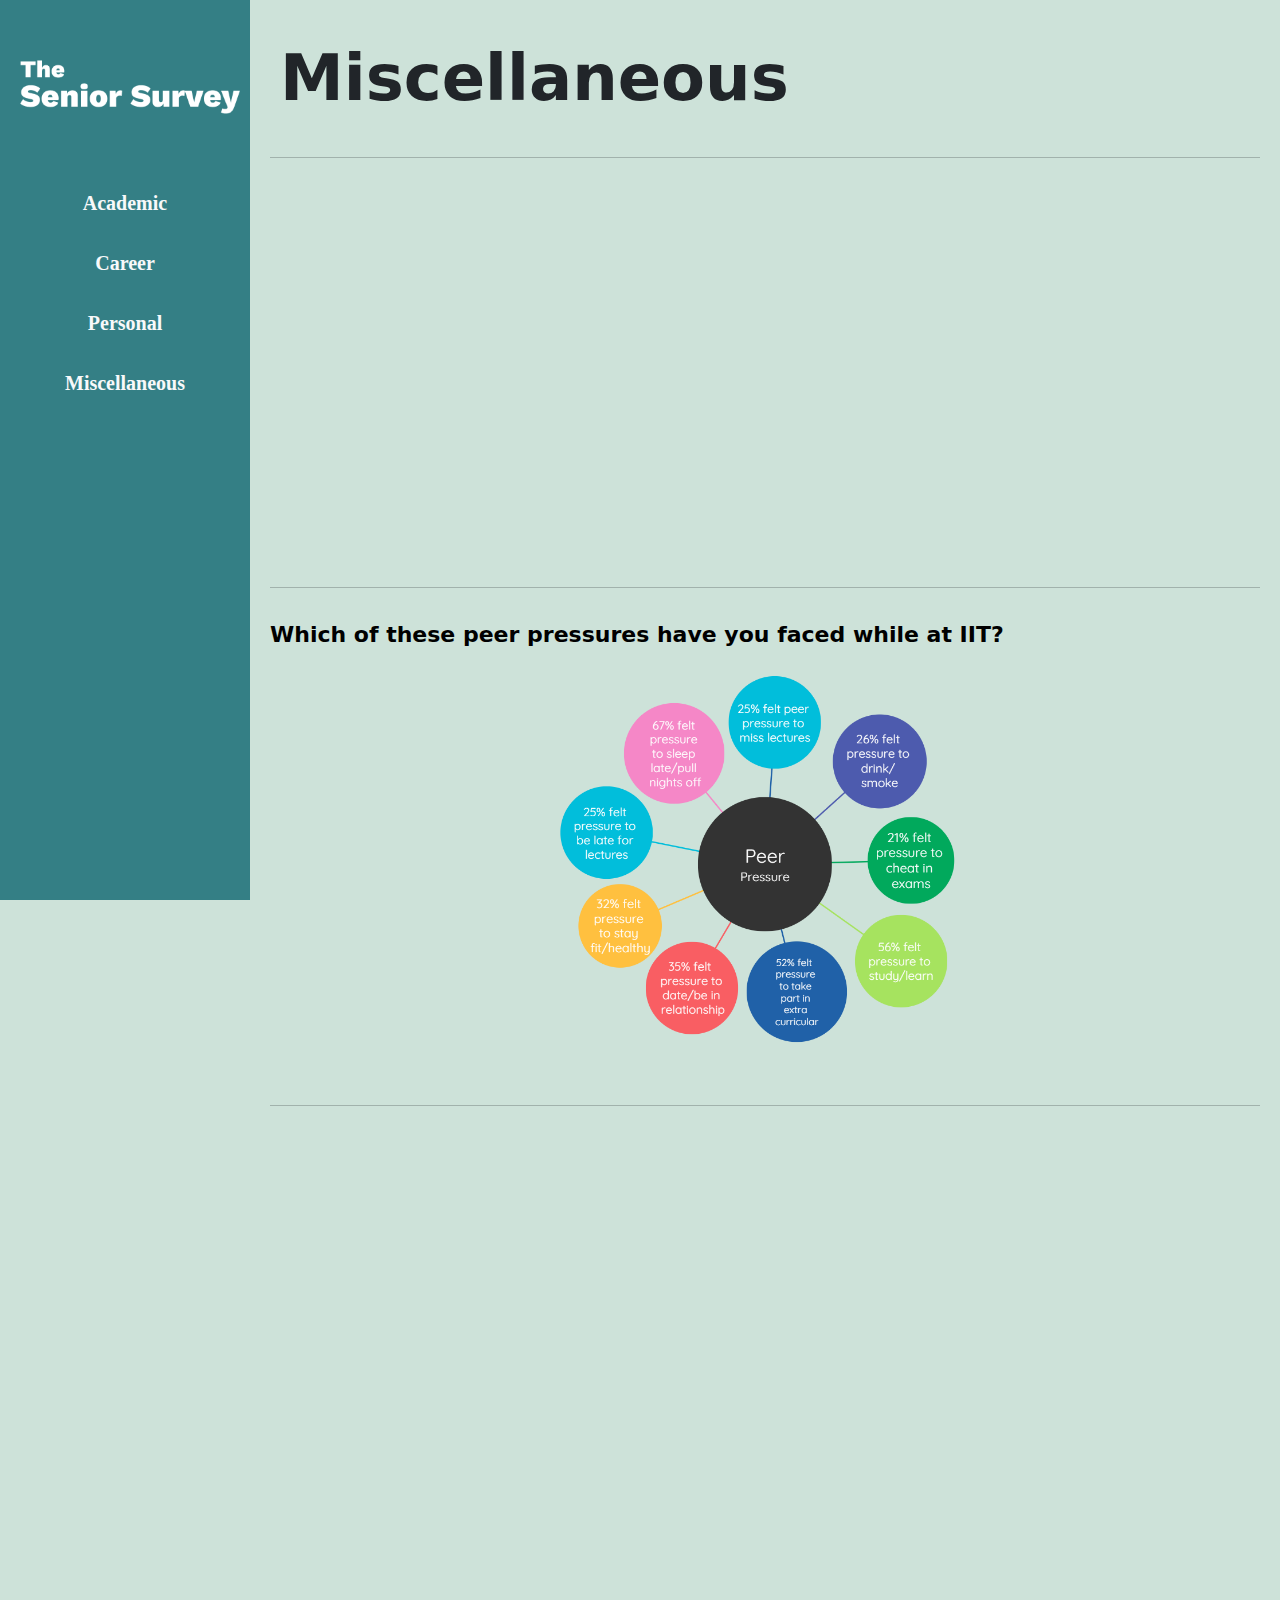
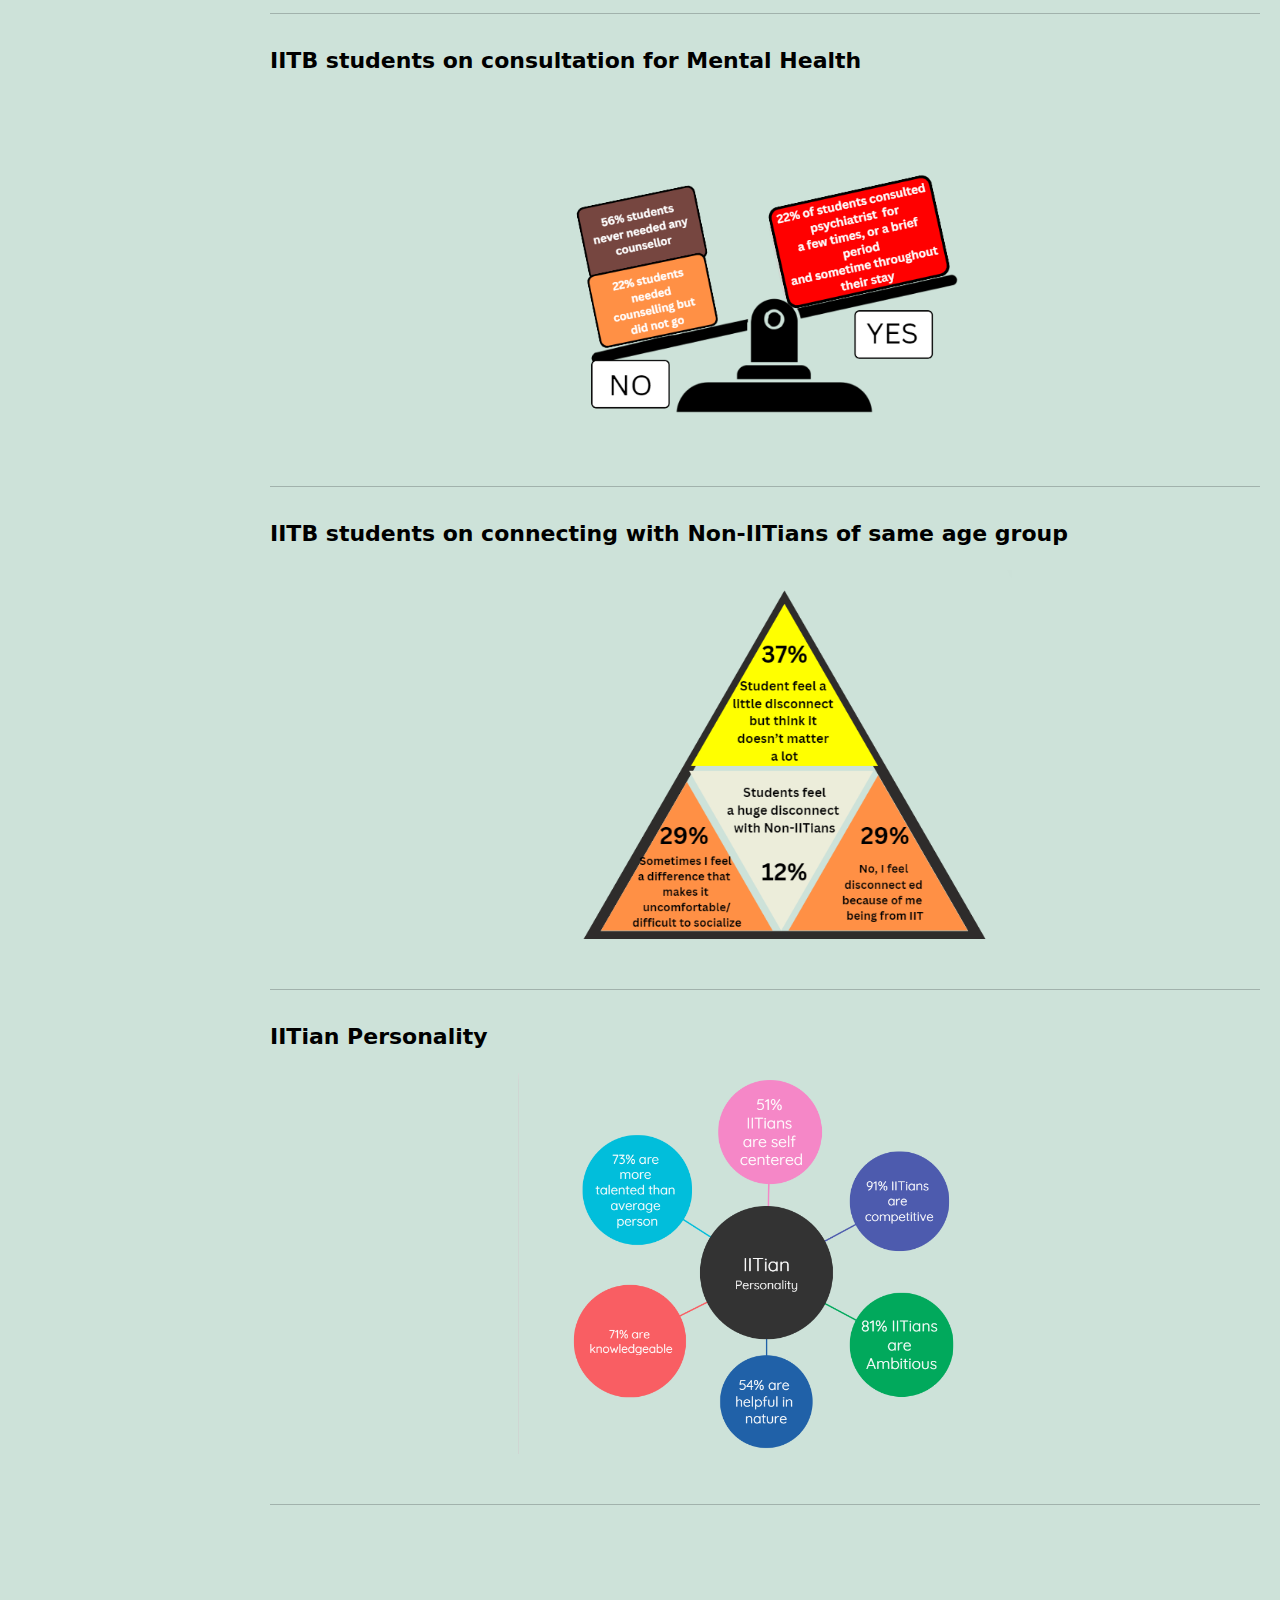
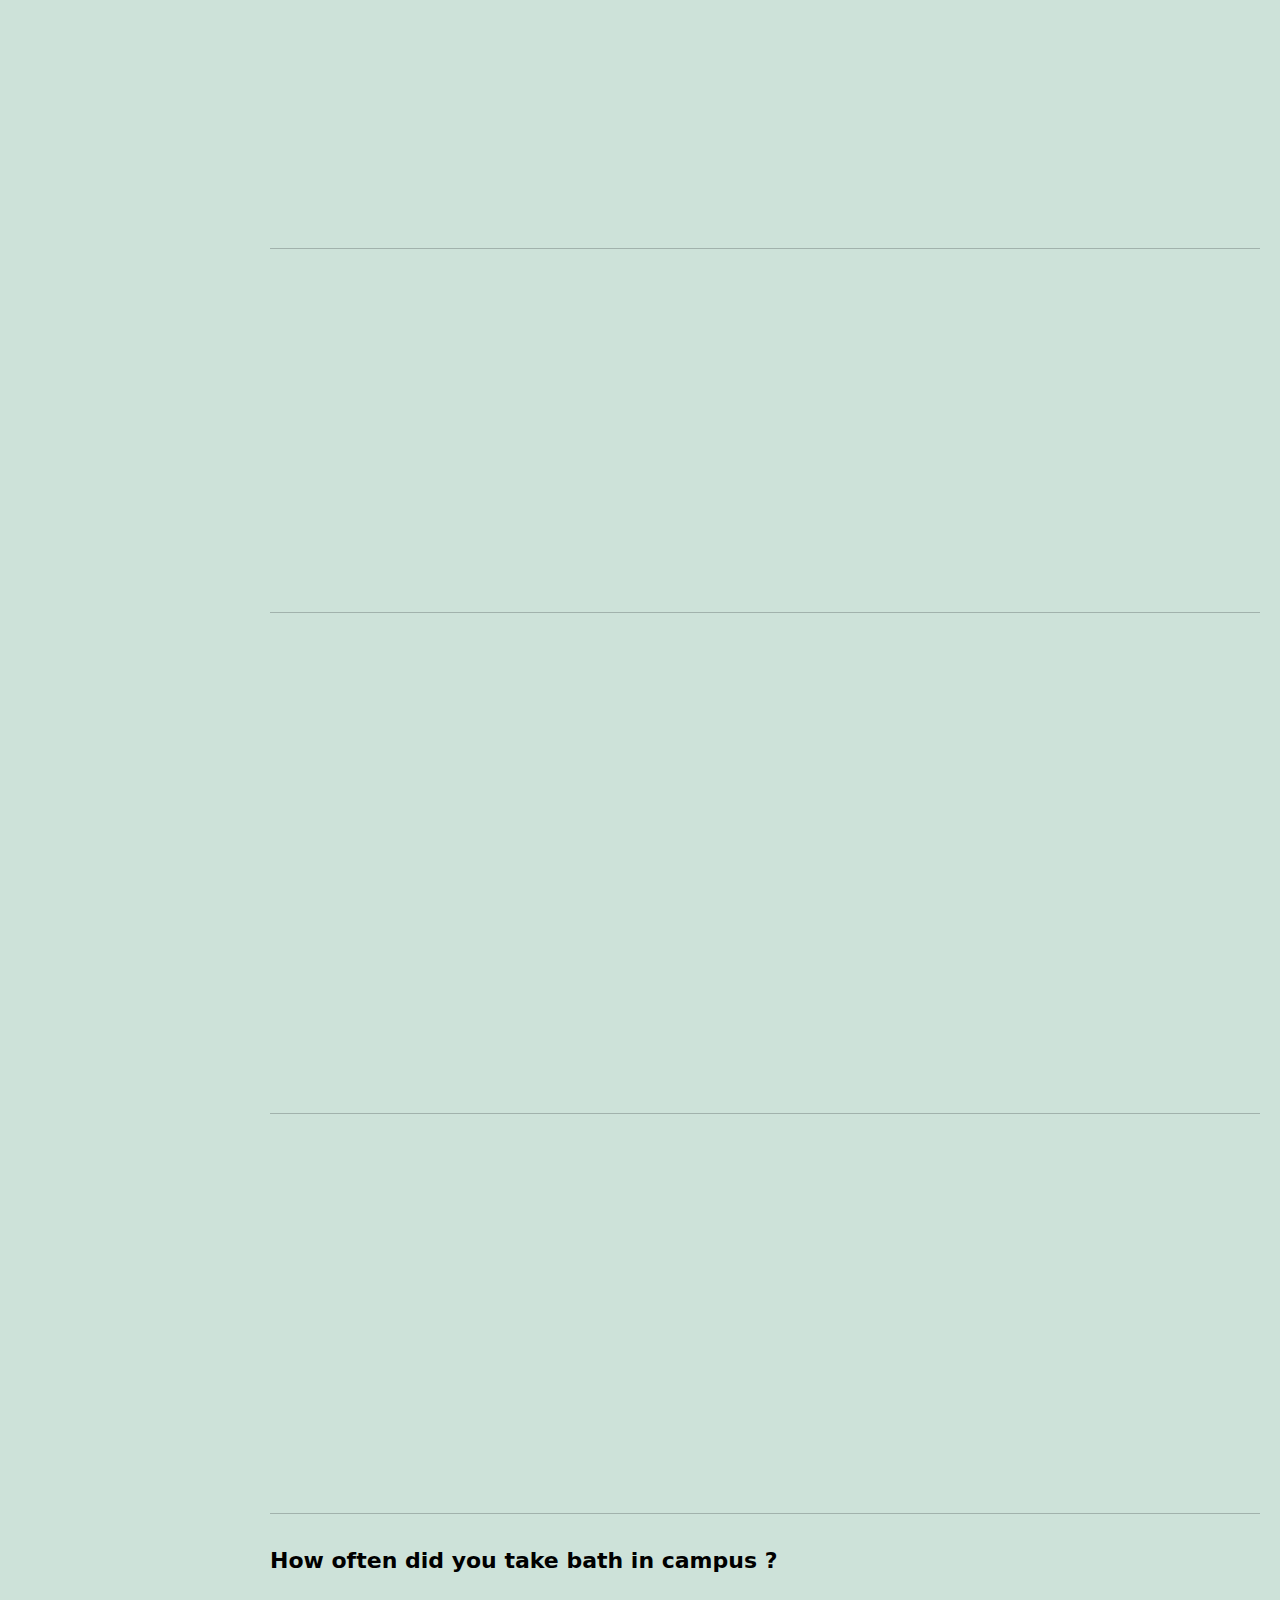
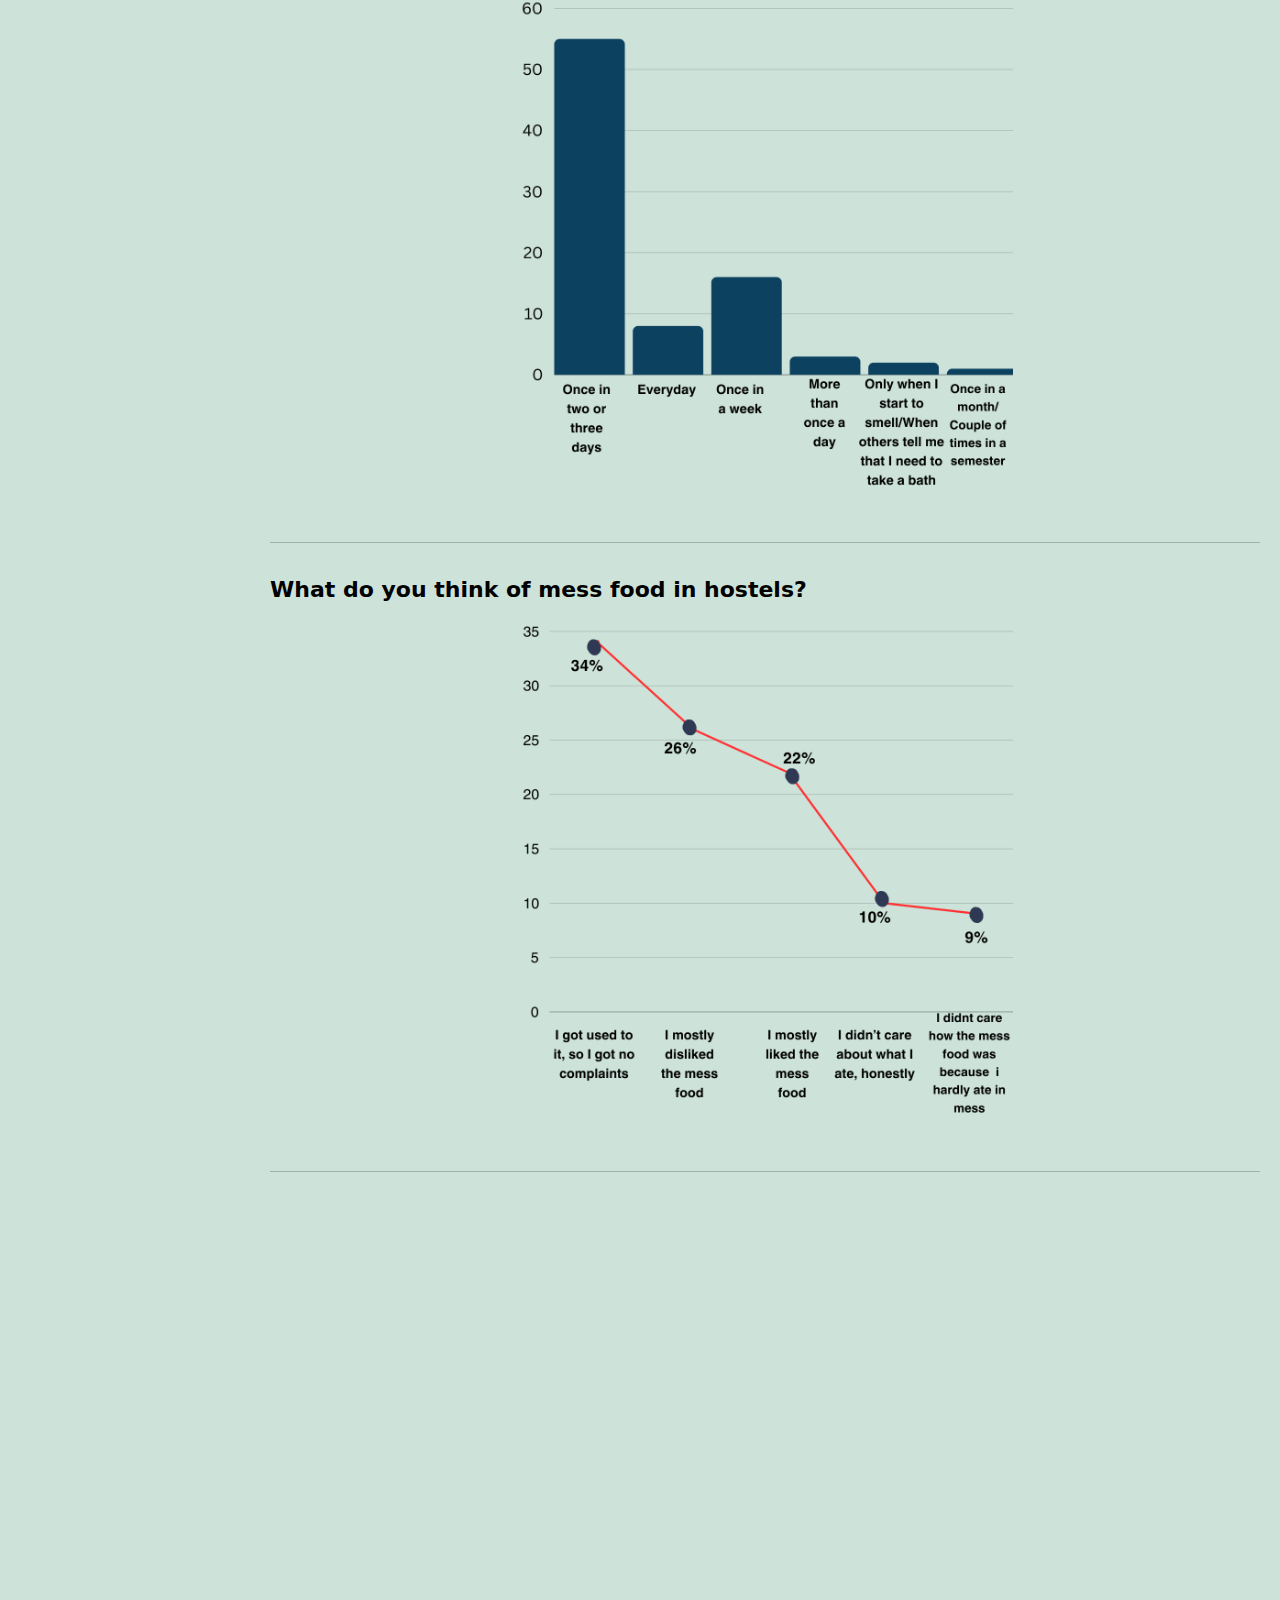
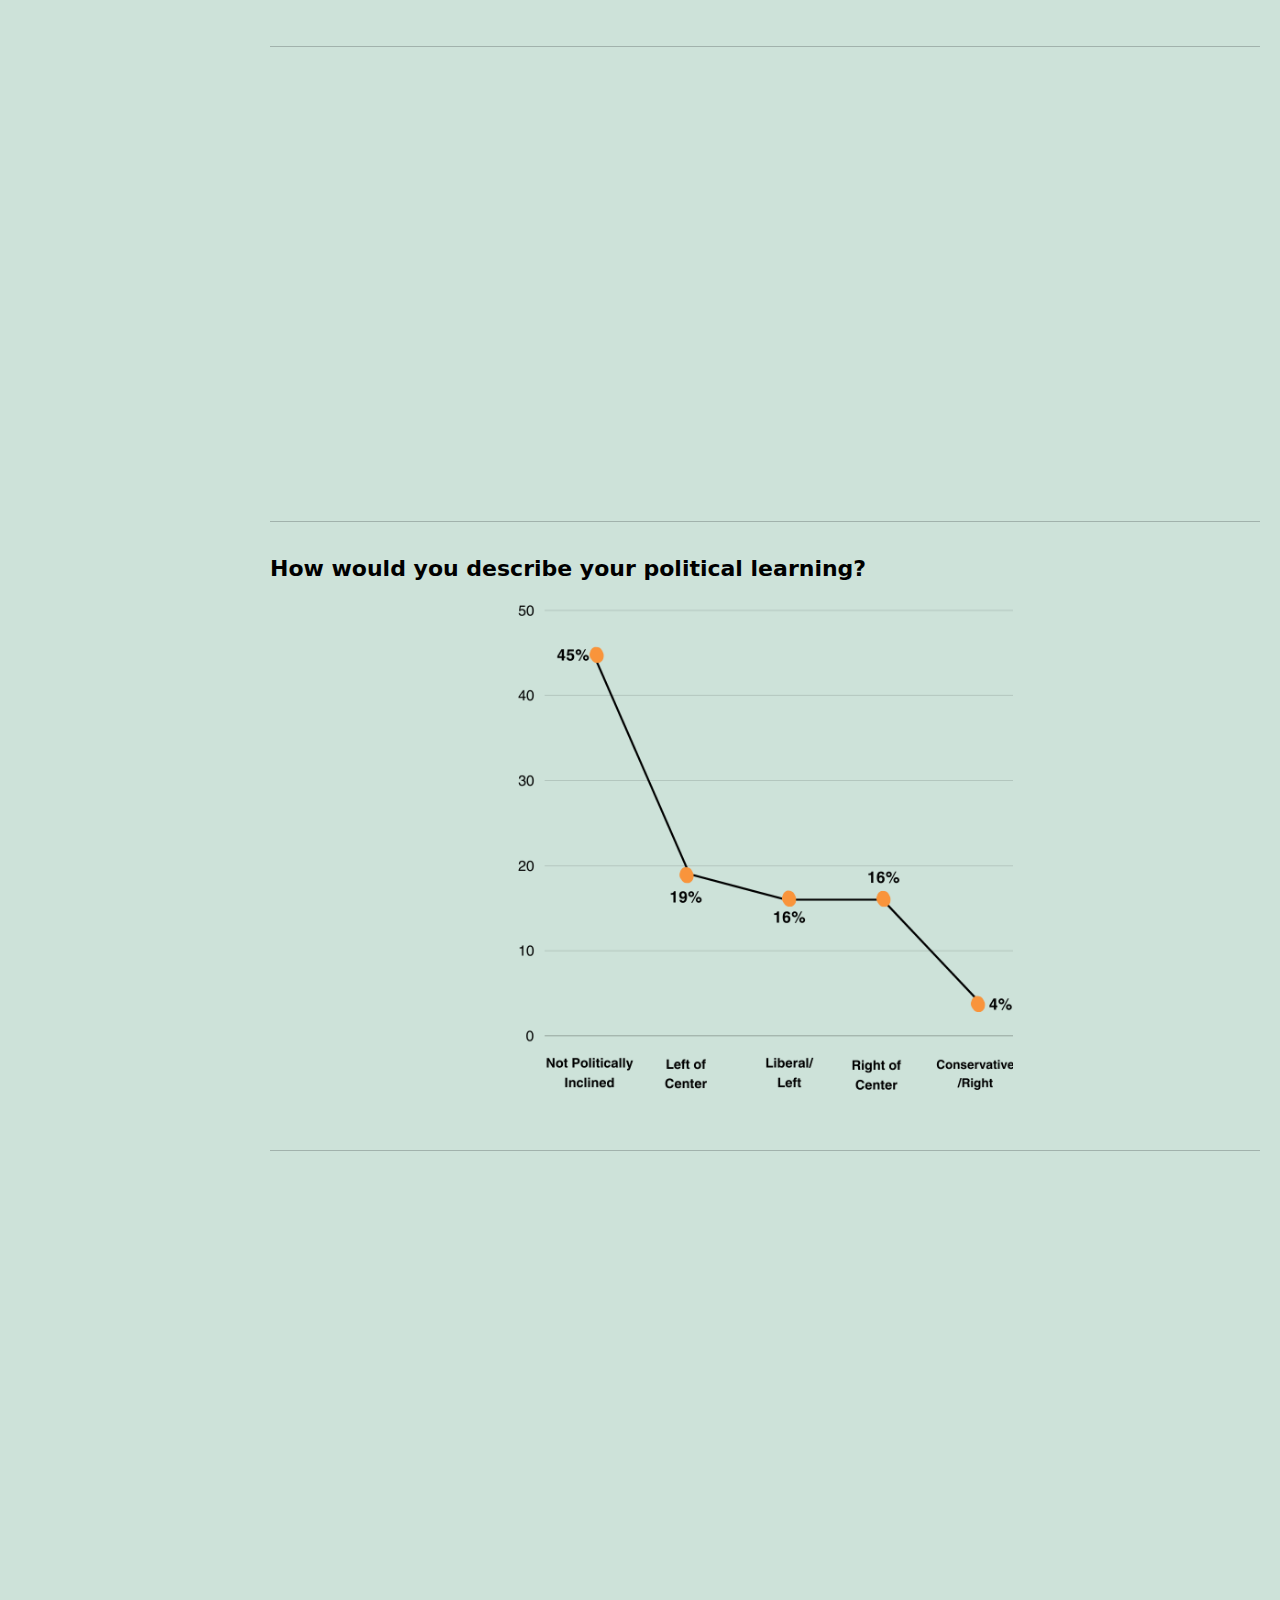
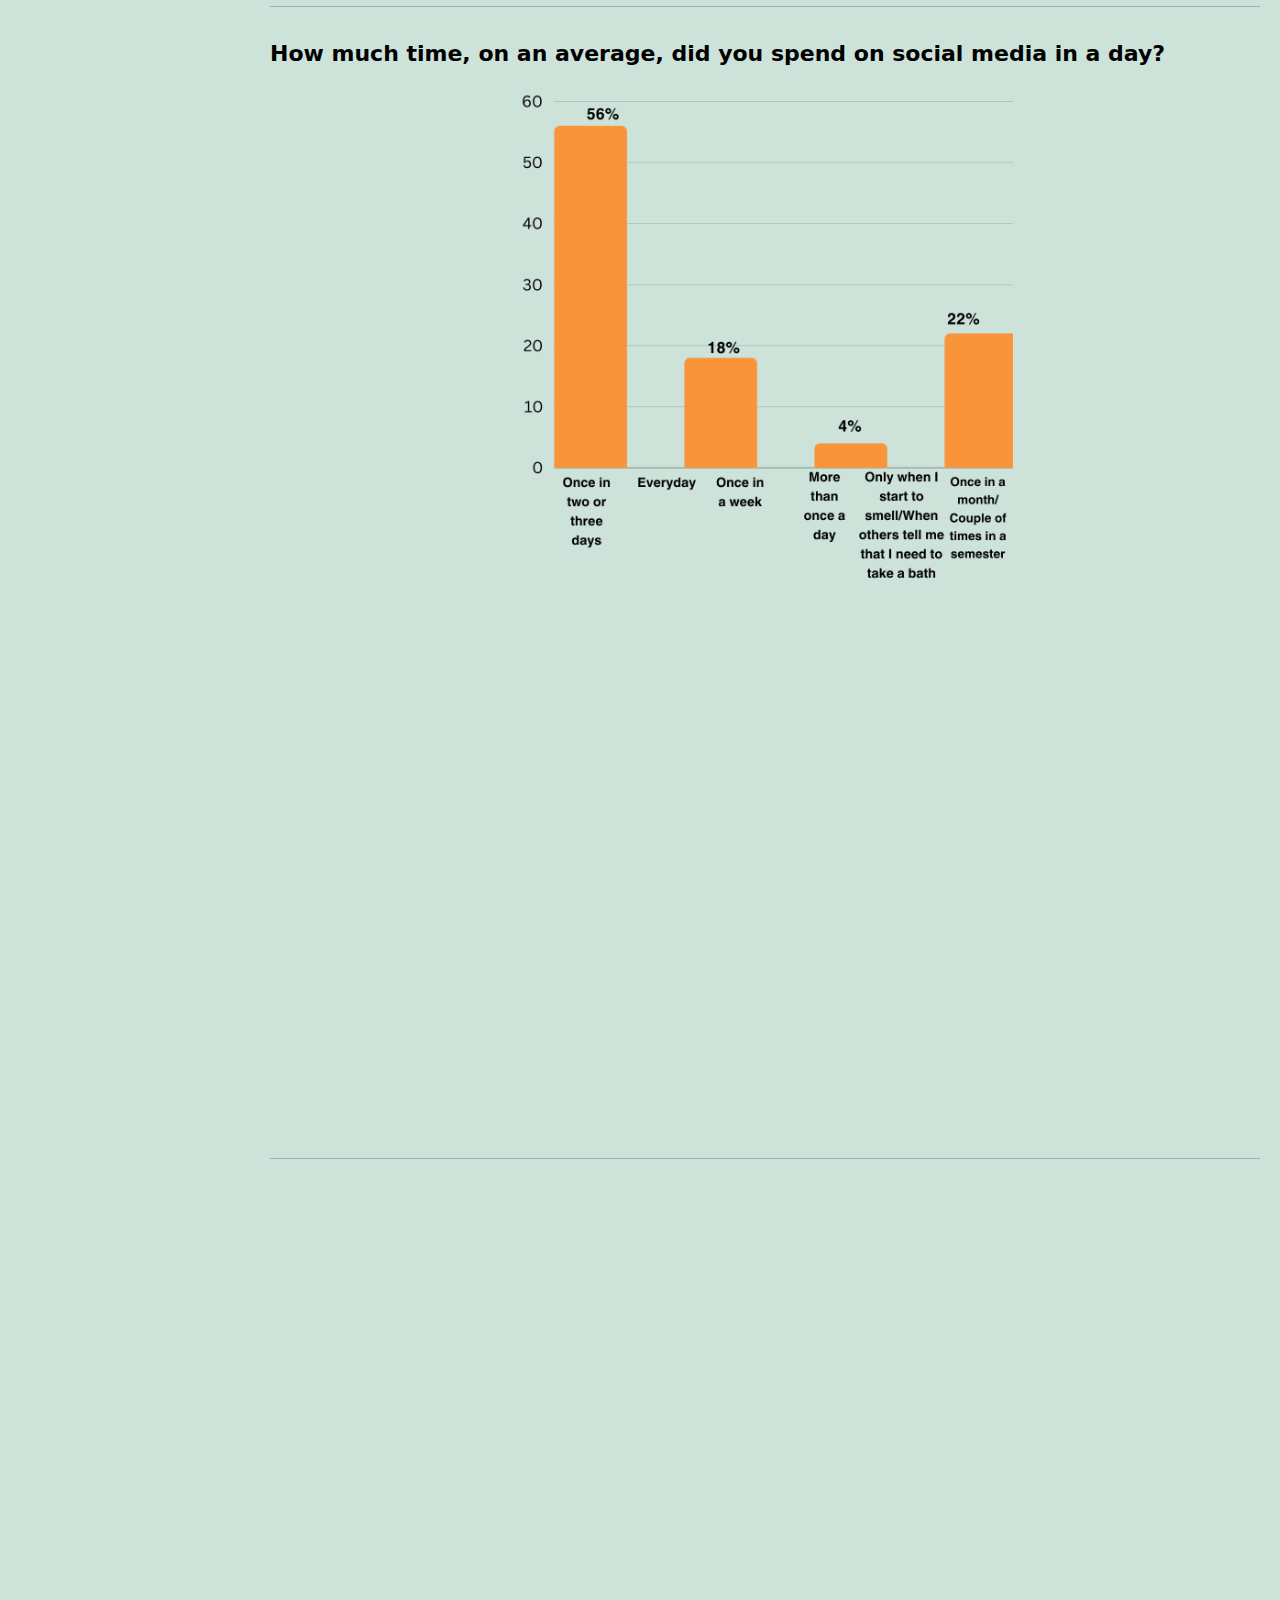
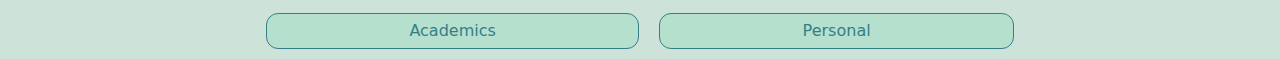
<file: miscellaneous.html>
<!DOCTYPE html>
<html lang="en">
<head>
    <meta charset="UTF-8">
    <meta name="viewport" content="width=device-width, initial-scale=1.0">
    <title>Miscellaneous</title>
    <link href="https://cdn.jsdelivr.net/npm/bootstrap@5.3.3/dist/css/bootstrap.min.css" rel="stylesheet" integrity="sha384-QWTKZyjpPEjISv5WaRU9OFeRpok6YctnYmDr5pNlyT2bRjXh0JMhjY6hW+ALEwIH" crossorigin="anonymous">
    <style>
    
        .img-fluid {
    display: block; 
    margin: 0 auto; 
    max-width: 50%; 
}

        span{
    display: block;
}

        
        
        body {
            background-color: #CDE2D9;
        }
    
        img {
            padding: 20px 0px;
            margin-bottom: 10px;
        }
    
        a {
            text-align: center;
            font-family: "Merriweather", serif;
            font-weight: 800;
            font-style: normal;
            padding: 50px;
            margin-top: 10px;
        }
    
        .sidebar {
            width: 250px;
            height: 100vh;
            position: fixed;
            top: 0;
            left: 0;
            background-color: #347F85;
            padding-top: 20px;
            transition: width 0.3s;
            height: 100%;
        }
    
        .sidebar img {
            display: block;
            margin: 0px 0px;
            max-width: 105%;
        }
    
        .sidebar a {
            padding: 10px 20px;
            text-decoration: none;
            font-size: 20px;
            color: #f8f9fa;
            display: block;
        }
    
        .sidebar a:hover {
            background-color: #347F85;
        }
    
        .main {
            margin-left: 250px;
            padding: 20px;
            min-height: 400px; /* Set a minimum height */
            margin-top: 10px; /* Adjust margin top */
        }

        span{
                color: rgb(0, 0, 0);
    font-weight: 700;
    font-size: 22px;
    margin: 0px;
    padding: 0px;

            }
    
        @media (max-width: 768px) {
            .sidebar {
                width: 100%;
                height: auto;
                position: absolute;
            }
            .sidebar img {
                display: block;
                margin: 0 auto;
                max-width: 80%;
            }
            .sidebar a {
                text-align: center;
            }
            
            .main {
                margin-left: 0; /* Reset margin left */
                padding: 20px;
                margin-top: 450px; /* Adjust margin top */
            }


        }

        .footerbutton{
                display: flex;
    justify-content: center;    
    margin-left: 20%;
    margin-right: 20%;
    margin-top: 5%;
    flex-wrap: wrap;
    flex: 1 1;
            } 

        #academics{
            flex-grow: 1;
    margin: 10px 10px;
    padding: 5px 20px;
    background-color: #B6E0CE;
    border-radius: 12px;
    color: #347F85;
    border: 1.5px solid #347F85;
    border-style: solid;
    white-space: nowrap; 
    overflow: hidden;
    text-overflow: ellipsis;
        }    

        #personal{
            flex-grow: 1;
    margin: 10px 10px;
    padding: 5px 20px;
    background-color: #B6E0CE;
    border-radius: 12px;
    color: #347F85;
    border: 1.5px solid #347F85;
    border-style: solid;
    white-space: nowrap; 
    overflow: hidden;
    text-overflow: ellipsis;
        }
    h1{

    display: block;
    font-weight: bold; 
    font-size: 4rem;
    overflow: hidden; 
    text-overflow: ellipsis;
    white-space: nowrap; 
    padding: 10px; 
    }
    </style>
    
</head>
<body>


<div class="sidebar">
    <a href="index.html">
        <img src="InsightNavImage.png" alt="The Senior Survey" class="mb-4">
    </a>
    <a href="academic.html">Academic</a>
    <a href="career.html">Career</a>
    <a href="personal.html">Personal</a>
    <a href="miscellaneous.html">Miscellaneous</a>
</div>


<div class="main">
    <div></div>
    <h1>Miscellaneous</h1>
    <hr style="margin: 30px 0px;">

    <div class = "datawrapBox" style="min-height:369px"><script type="text/javascript" defer src="https://datawrapper.dwcdn.net/kmj3R/embed.js?v=1" charset="utf-8"></script><noscript><img src="https://datawrapper.dwcdn.net/kmj3R/full.png" alt="" /></noscript></div>
    
    <hr style="margin: 30px 0px;">    

    <span>Which of these peer pressures have you faced while at IIT?</span>

    <img src="./peerPressure.png" class="img-fluid">

    <hr style="margin: 30px 0px;">

    <div style="min-height:447px"><script type="text/javascript" defer src="https://datawrapper.dwcdn.net/1gXfE/embed.js?v=1" charset="utf-8"></script><noscript><img src="https://datawrapper.dwcdn.net/1gXfE/full.png" alt="" /></noscript></div>

    <hr style="margin: 30px 0px;">

    <span>IITB students on consultation for Mental Health</span>

    <img src="./yesNO.png" class="img-fluid">

    <hr style="margin: 30px 0px;">

    <span>IITB students on connecting with Non-IITians of same age group </span>

    <img src="./4trianglesss.png" class="img-fluid">

    <hr style="margin: 30px 0px;">

    <span>IITian Personality</span>

    <img src="./IITIanPersonality.png" class="img-fluid">

    <hr style="margin: 30px 0px;">   

    <div style="min-height:283px"><script type="text/javascript" defer src="https://datawrapper.dwcdn.net/hlDVq/embed.js?v=2" charset="utf-8"></script><noscript><img src="https://datawrapper.dwcdn.net/hlDVq/full.png" alt="" /></noscript></div>

    <hr style="margin: 30px 0px;">

    <div style="min-height:303px"><script type="text/javascript" defer src="https://datawrapper.dwcdn.net/6nMyS/embed.js?v=1" charset="utf-8"></script><noscript><img src="https://datawrapper.dwcdn.net/6nMyS/full.png" alt="" /></noscript></div>

    <hr style="margin: 30px 0px;">

    <div style="min-height:440px"><script type="text/javascript" defer src="https://datawrapper.dwcdn.net/5BhHG/embed.js?v=1" charset="utf-8"></script><noscript><img src="https://datawrapper.dwcdn.net/5BhHG/full.png" alt="" /></noscript></div>

    <hr style="margin: 30px 0px;">

    <div style="min-height:339px"><script type="text/javascript" defer src="https://datawrapper.dwcdn.net/i0MfL/embed.js?v=3" charset="utf-8"></script><noscript><img src="https://datawrapper.dwcdn.net/i0MfL/full.png" alt="" /></noscript></div>

    <hr style="margin: 30px 0px;">

    <span>How often did you take bath in campus ?</span>

    <img src="./bath.png" class="img-fluid">

    <hr style="margin: 30px 0px;">

    <span>What do you think of mess food in hostels?</span>

    <img src="./mess food.png" class="img-fluid">

    <hr style="margin: 30px 0px;">

    <div style="min-height:414px"><script type="text/javascript" defer src="https://datawrapper.dwcdn.net/tifbv/embed.js?v=1" charset="utf-8"></script><noscript><img src="https://datawrapper.dwcdn.net/tifbv/full.png" alt="" /></noscript></div>

    <hr style="margin: 30px 0px;">

    <div style="min-height:414px"><script type="text/javascript" defer src="https://datawrapper.dwcdn.net/f353T/embed.js?v=1" charset="utf-8"></script><noscript><img src="https://datawrapper.dwcdn.net/f353T/full.png" alt="" /></noscript></div>
  
    <hr style="margin: 30px 0px;">

    <span>How would you describe your political learning?</span>

    <img src="./politics.png" class="img-fluid" >

    <hr style="margin: 30px 0px;">

    <div style="min-height:395px"><script type="text/javascript" defer src="https://datawrapper.dwcdn.net/lJaV6/embed.js?v=1" charset="utf-8"></script><noscript><img src="https://datawrapper.dwcdn.net/lJaV6/full.png" alt="" /></noscript></div>

    <hr style="margin: 30px 0px;">

    <span>How much time, on an average, did you spend on social media in a day? </span>

    <img src="./social media.png" class="img-fluid">

    <div style="min-height:523px"><script type="text/javascript" defer src="https://datawrapper.dwcdn.net/IUaSJ/embed.js?v=3" charset="utf-8"></script><noscript><img src="https://datawrapper.dwcdn.net/IUaSJ/full.png" alt="" /></noscript></div>

    <hr style="margin: 30px 0px;">

    <div style="min-height:330px"><script type="text/javascript" defer src="https://datawrapper.dwcdn.net/krmR1/embed.js?v=2" charset="utf-8"></script><noscript><img src="https://datawrapper.dwcdn.net/krmR1/full.png" alt="" /></noscript></div>



</div>

<div class="footerbutton">
    <button id="academics">Academics</button>

    <button id="personal">Personal</button>
 
</div>





<script src="https://code.jquery.com/jquery-3.7.1.js" integrity="sha256-eKhayi8LEQwp4NKxN+CfCh+3qOVUtJn3QNZ0TciWLP4=" crossorigin="anonymous"></script>
    <script src="index.js" charset="utf-8"></script>   
    <script src="https://cdn.jsdelivr.net/npm/bootstrap@5.3.3/dist/js/bootstrap.bundle.min.js" integrity="sha384-YvpcrYf0tY3lHB60NNkmXc5s9fDVZLESaAA55NDzOxhy9GkcIdslK1eN7N6jIeHz" crossorigin="anonymous"></script>
</body>
</html>
</file>
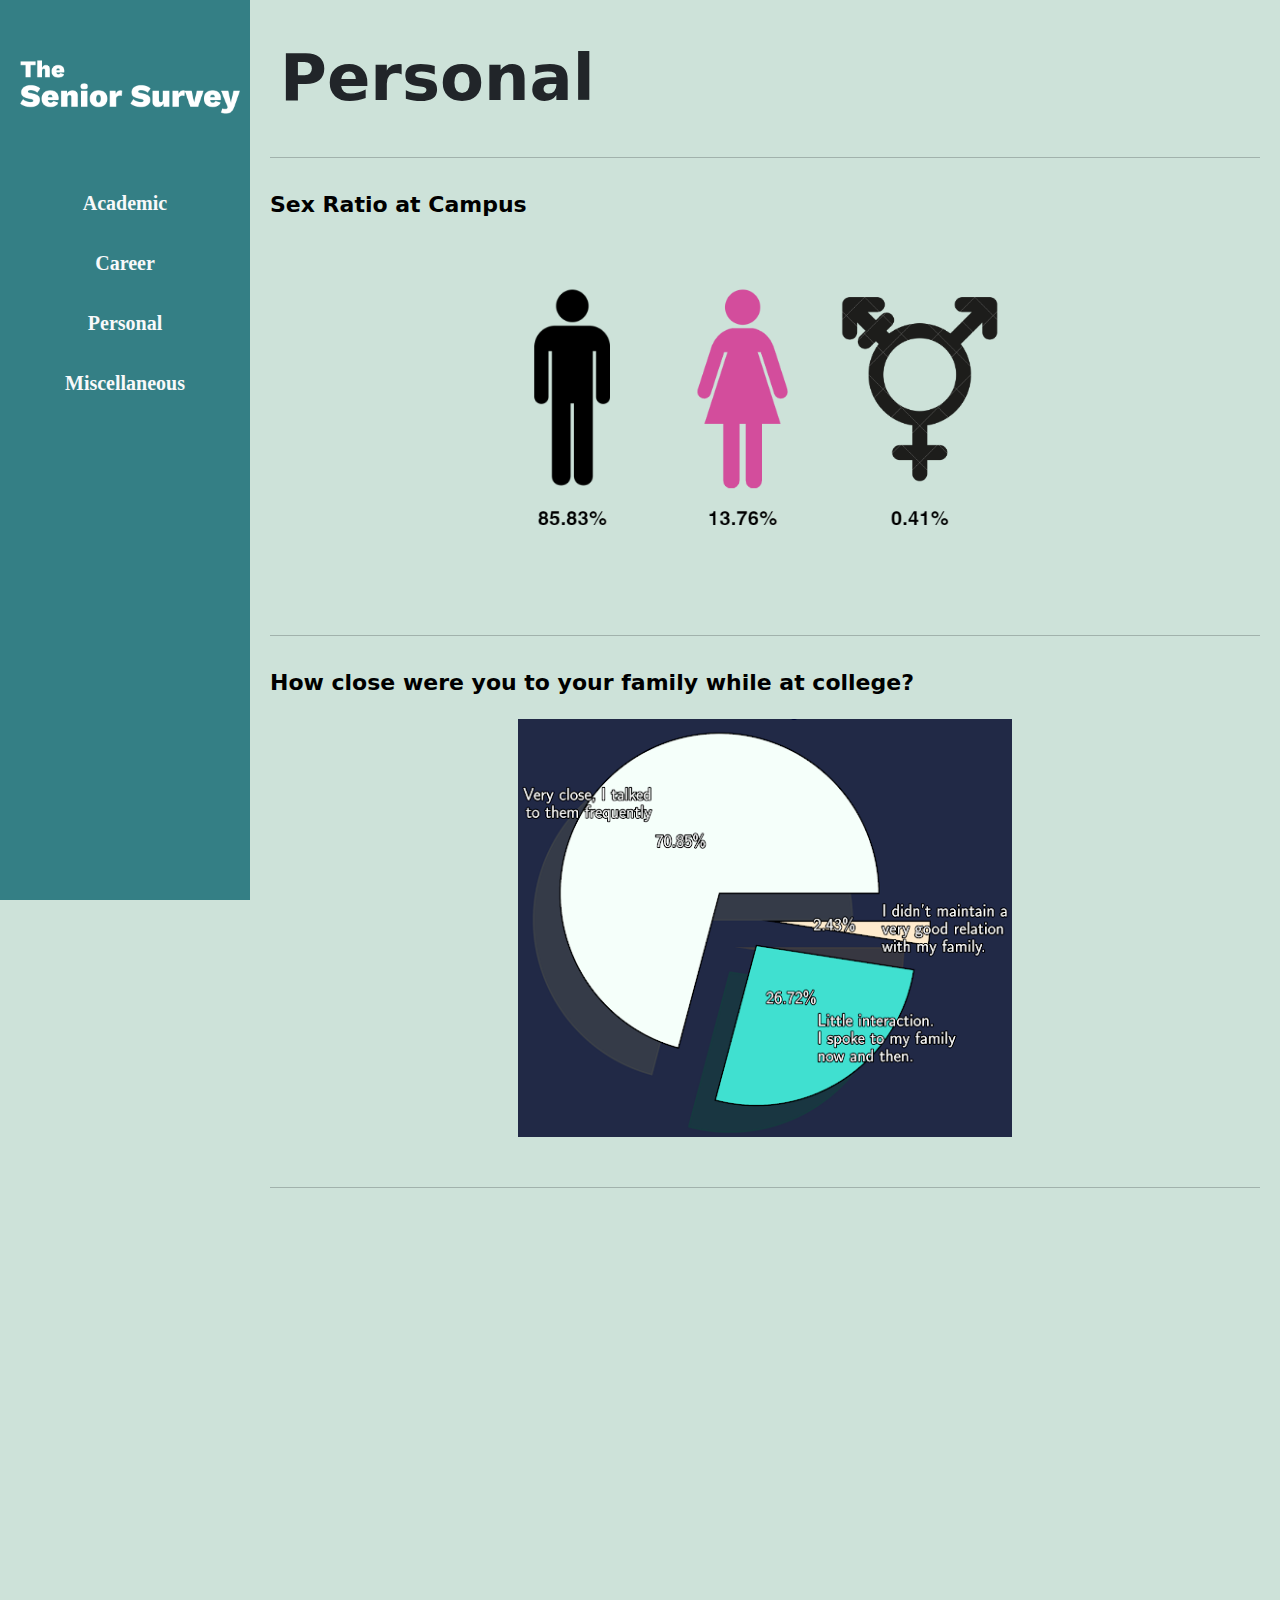
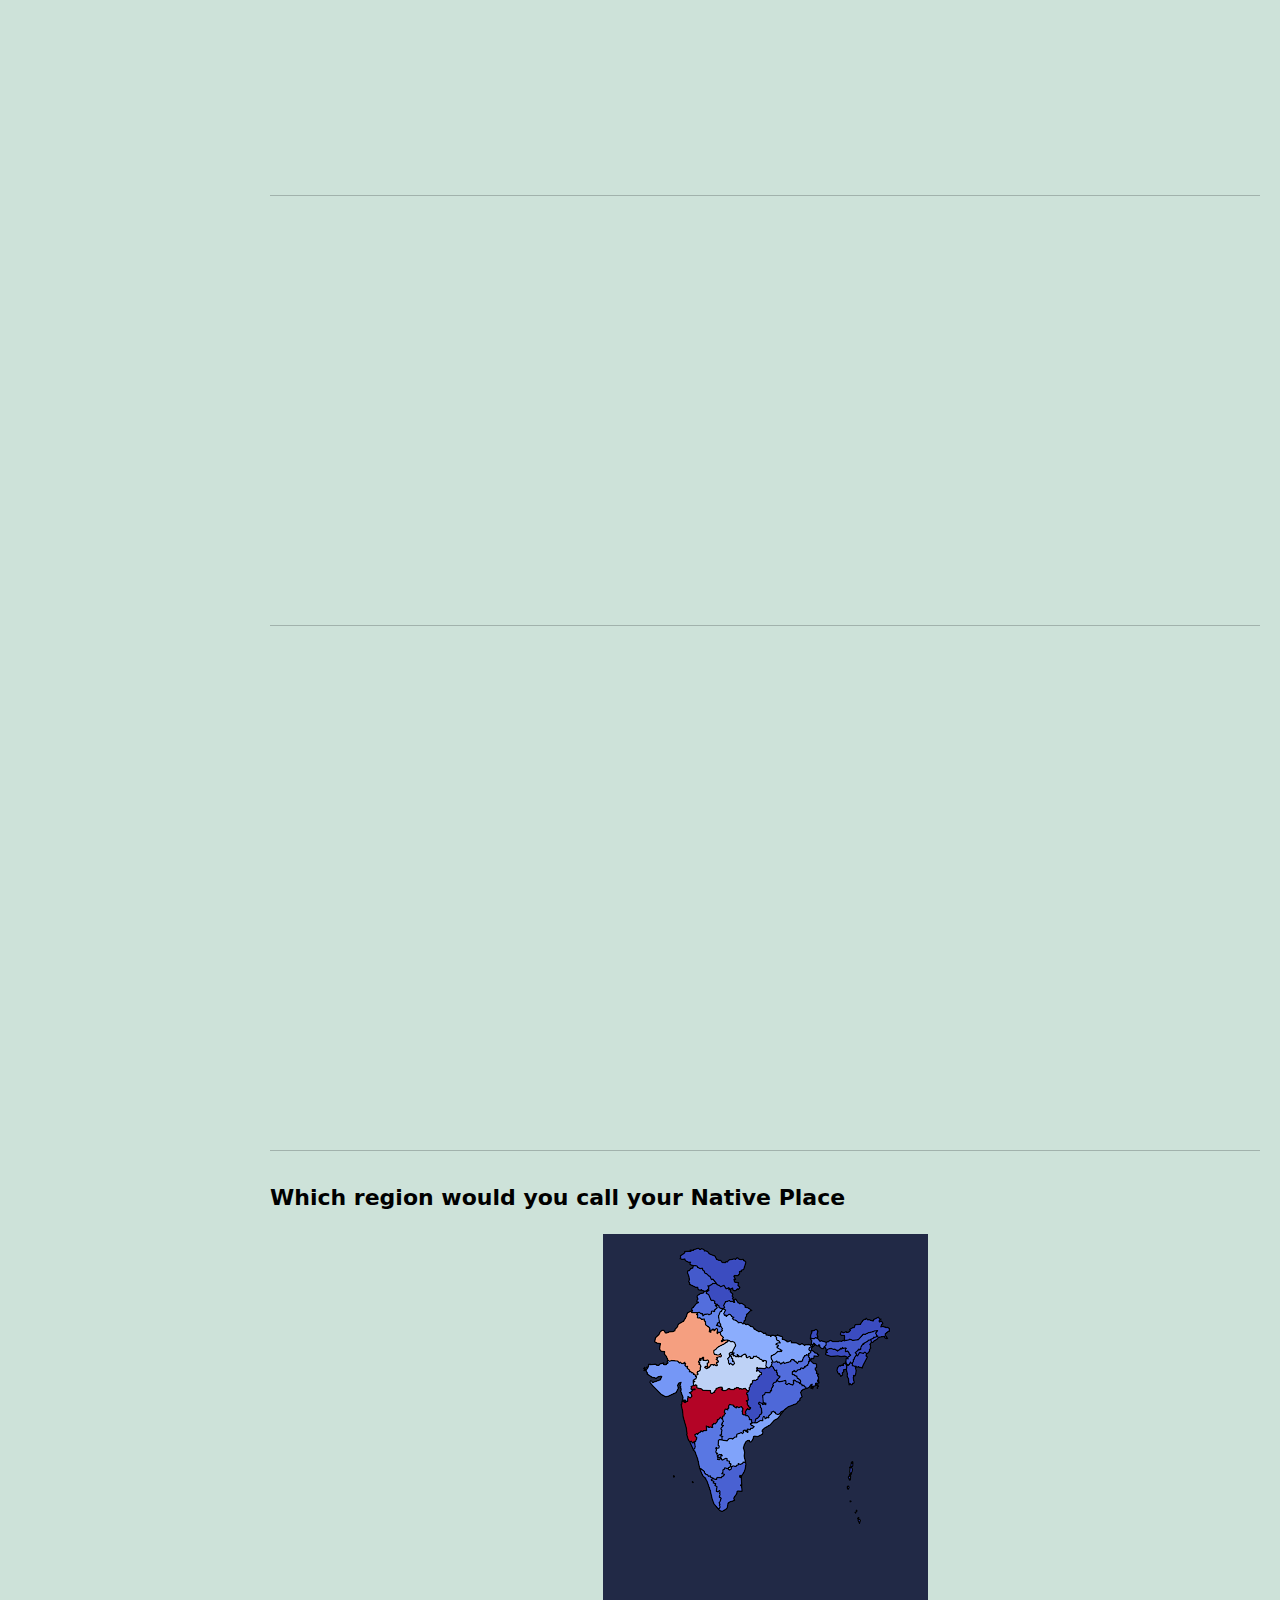
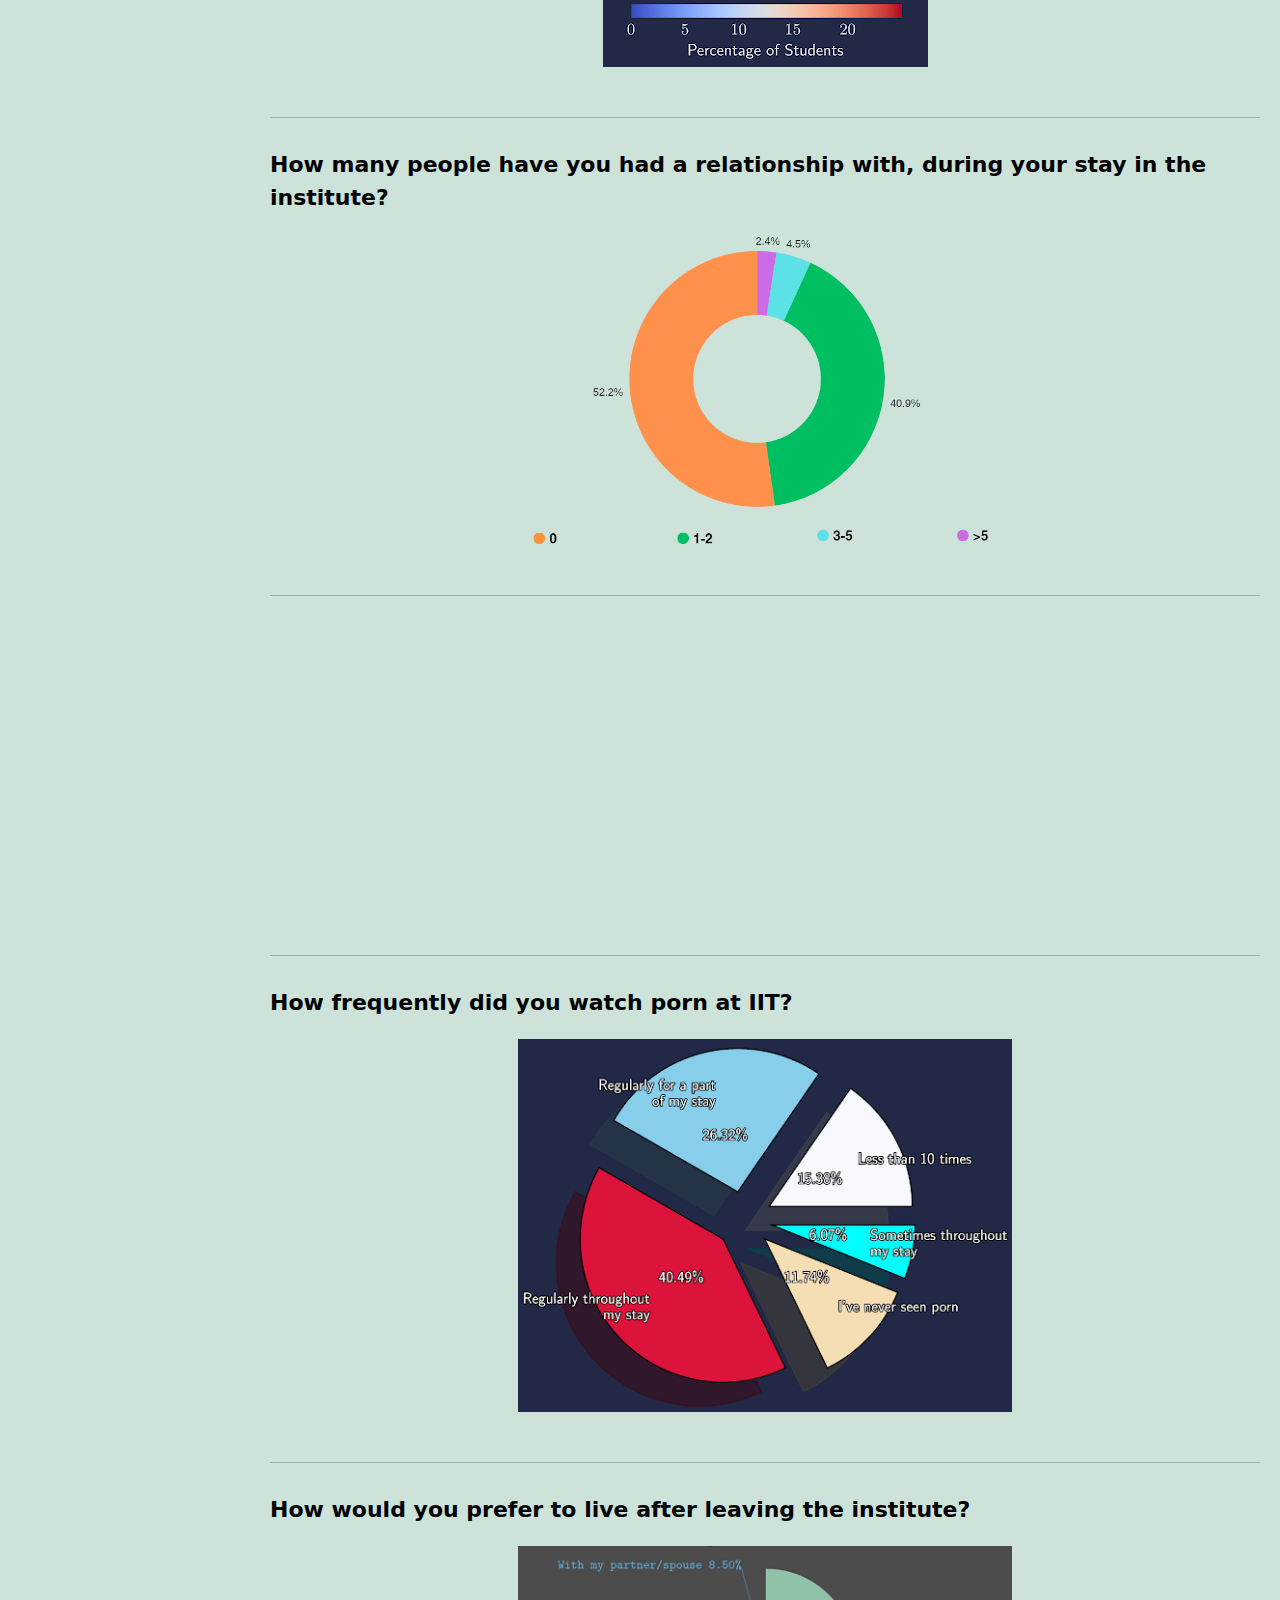
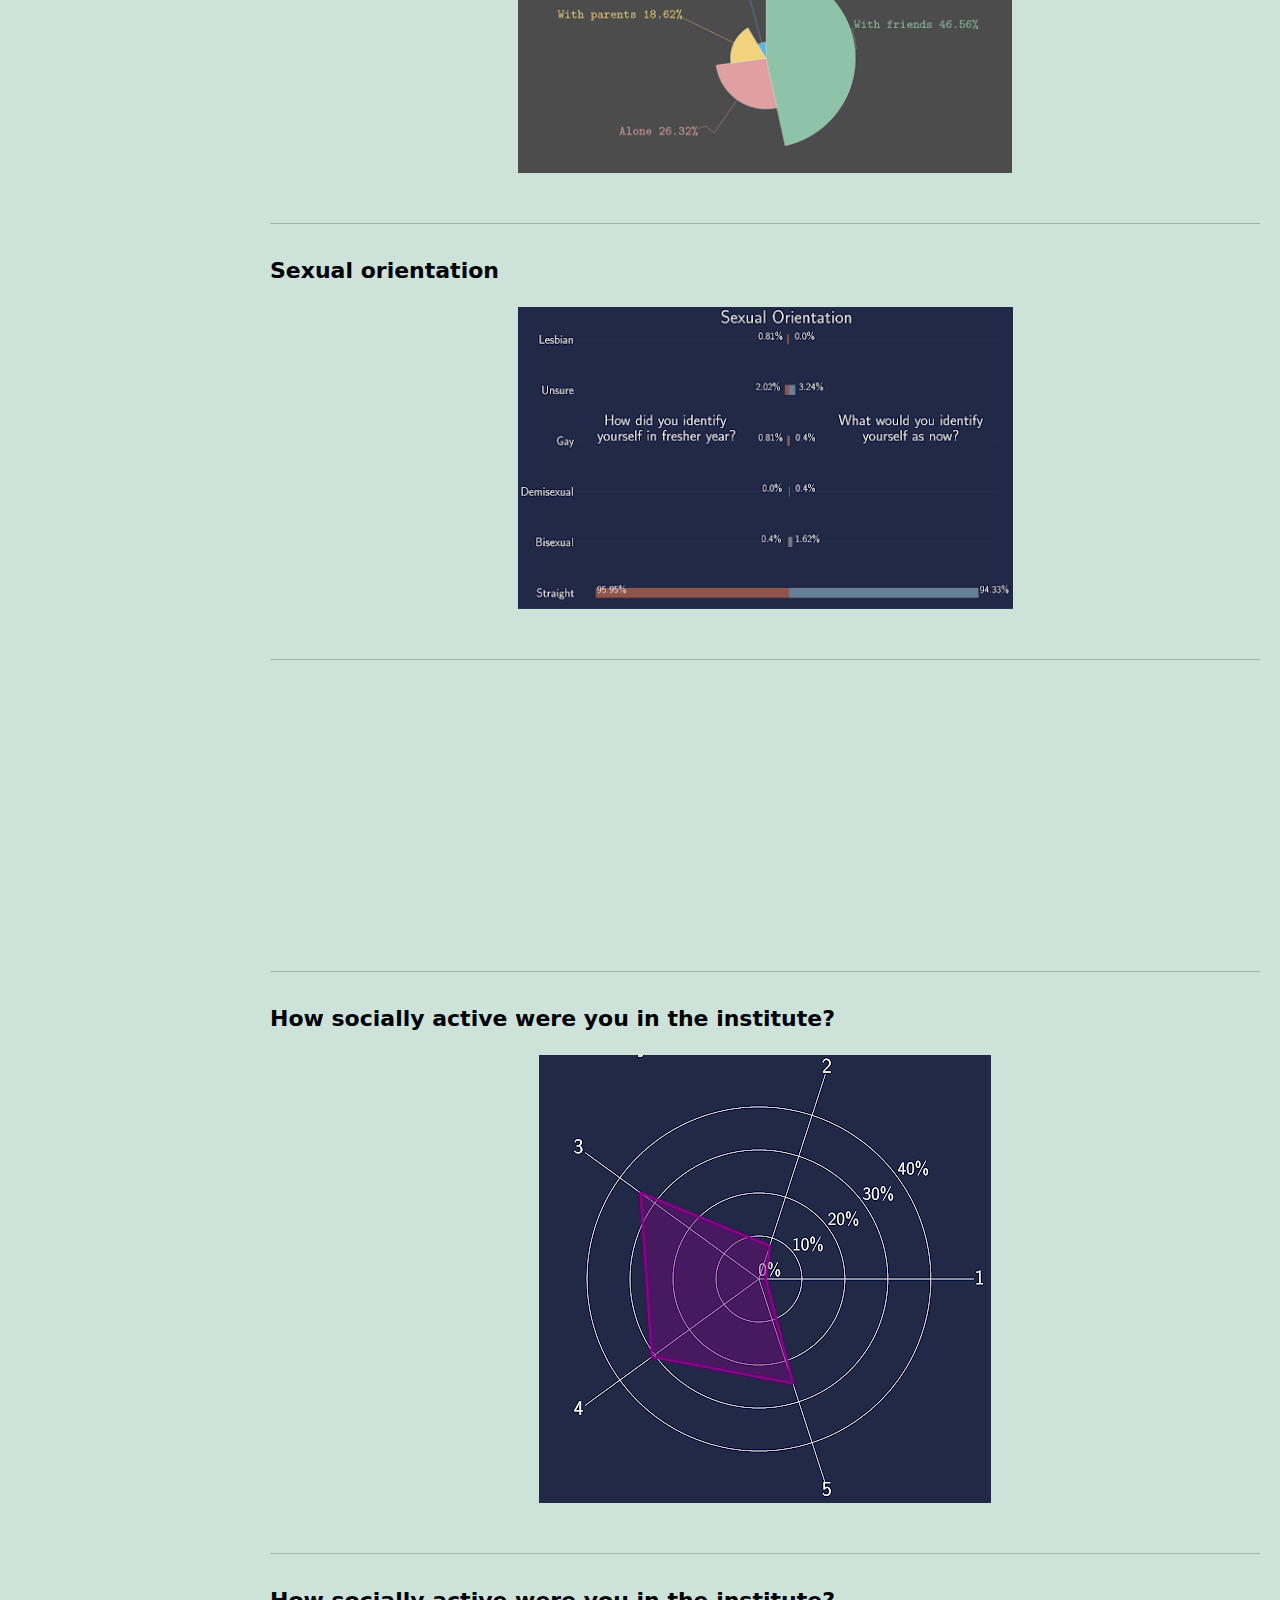
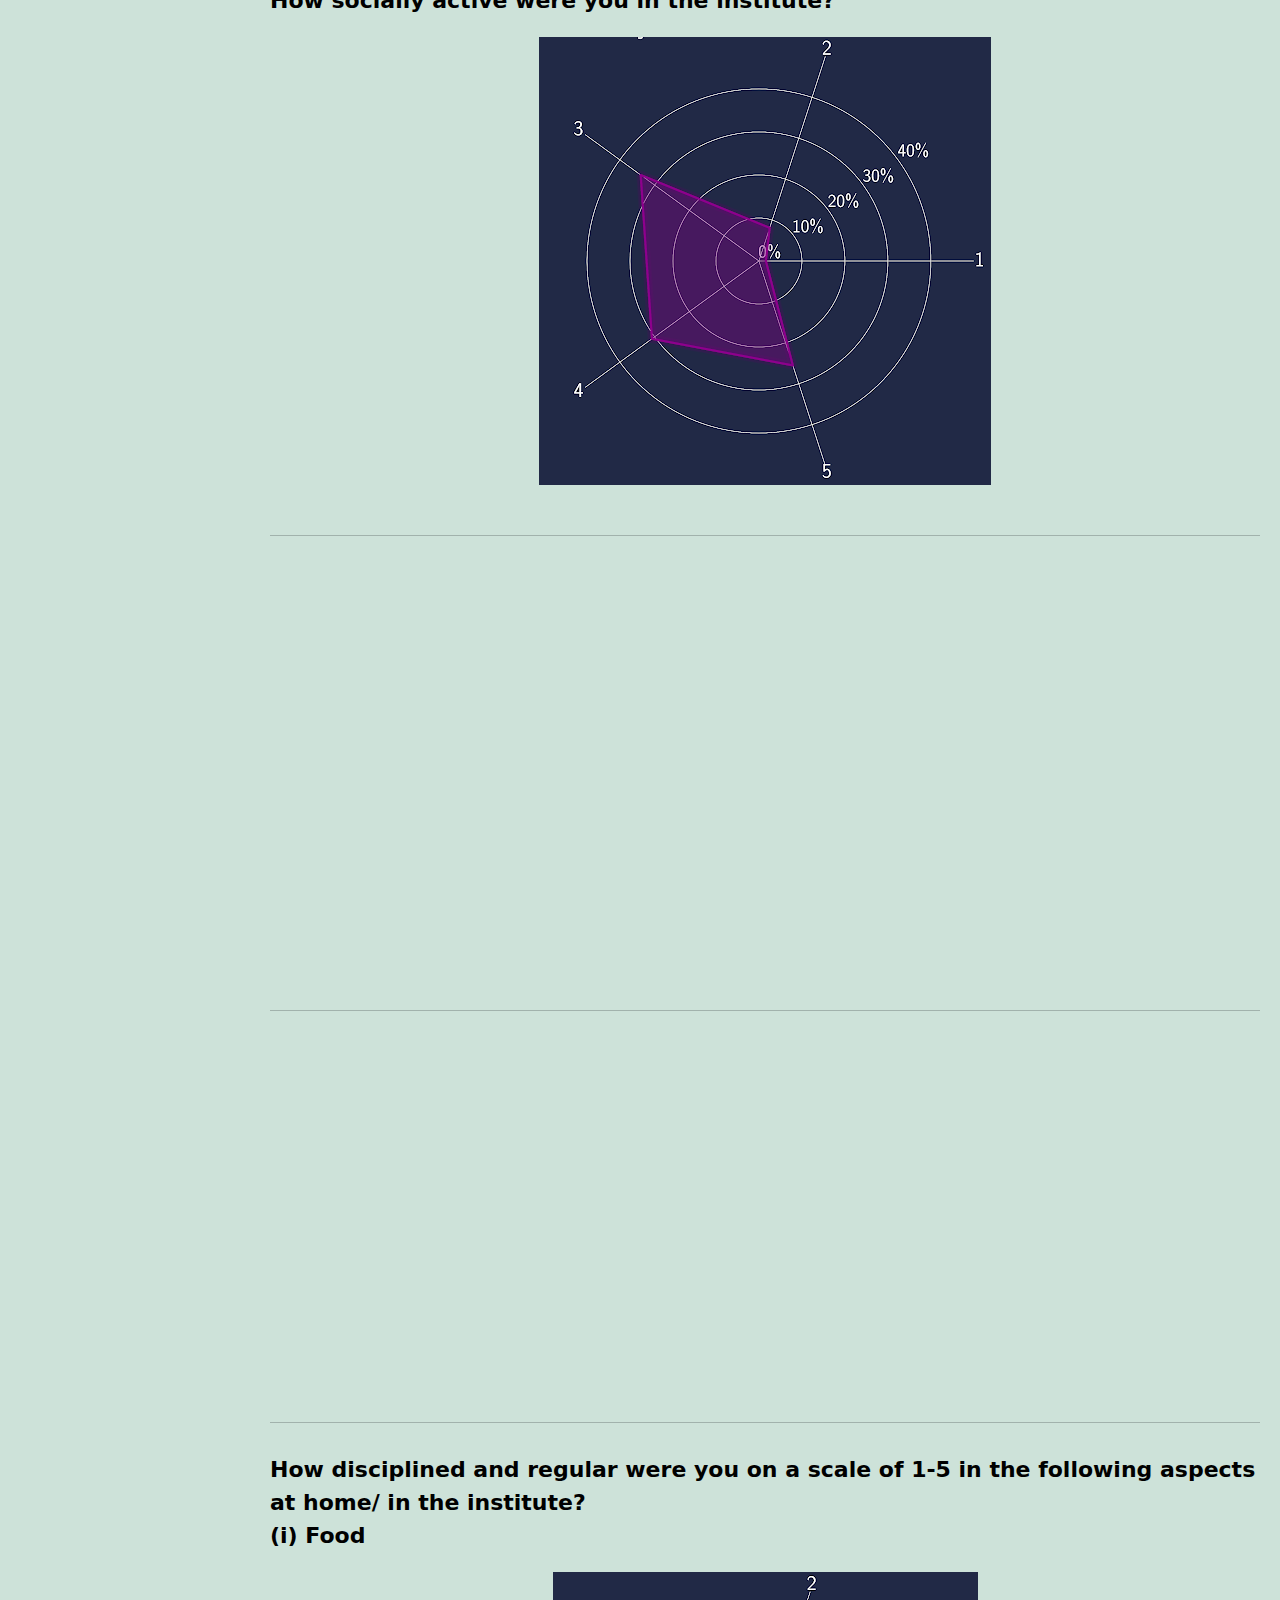
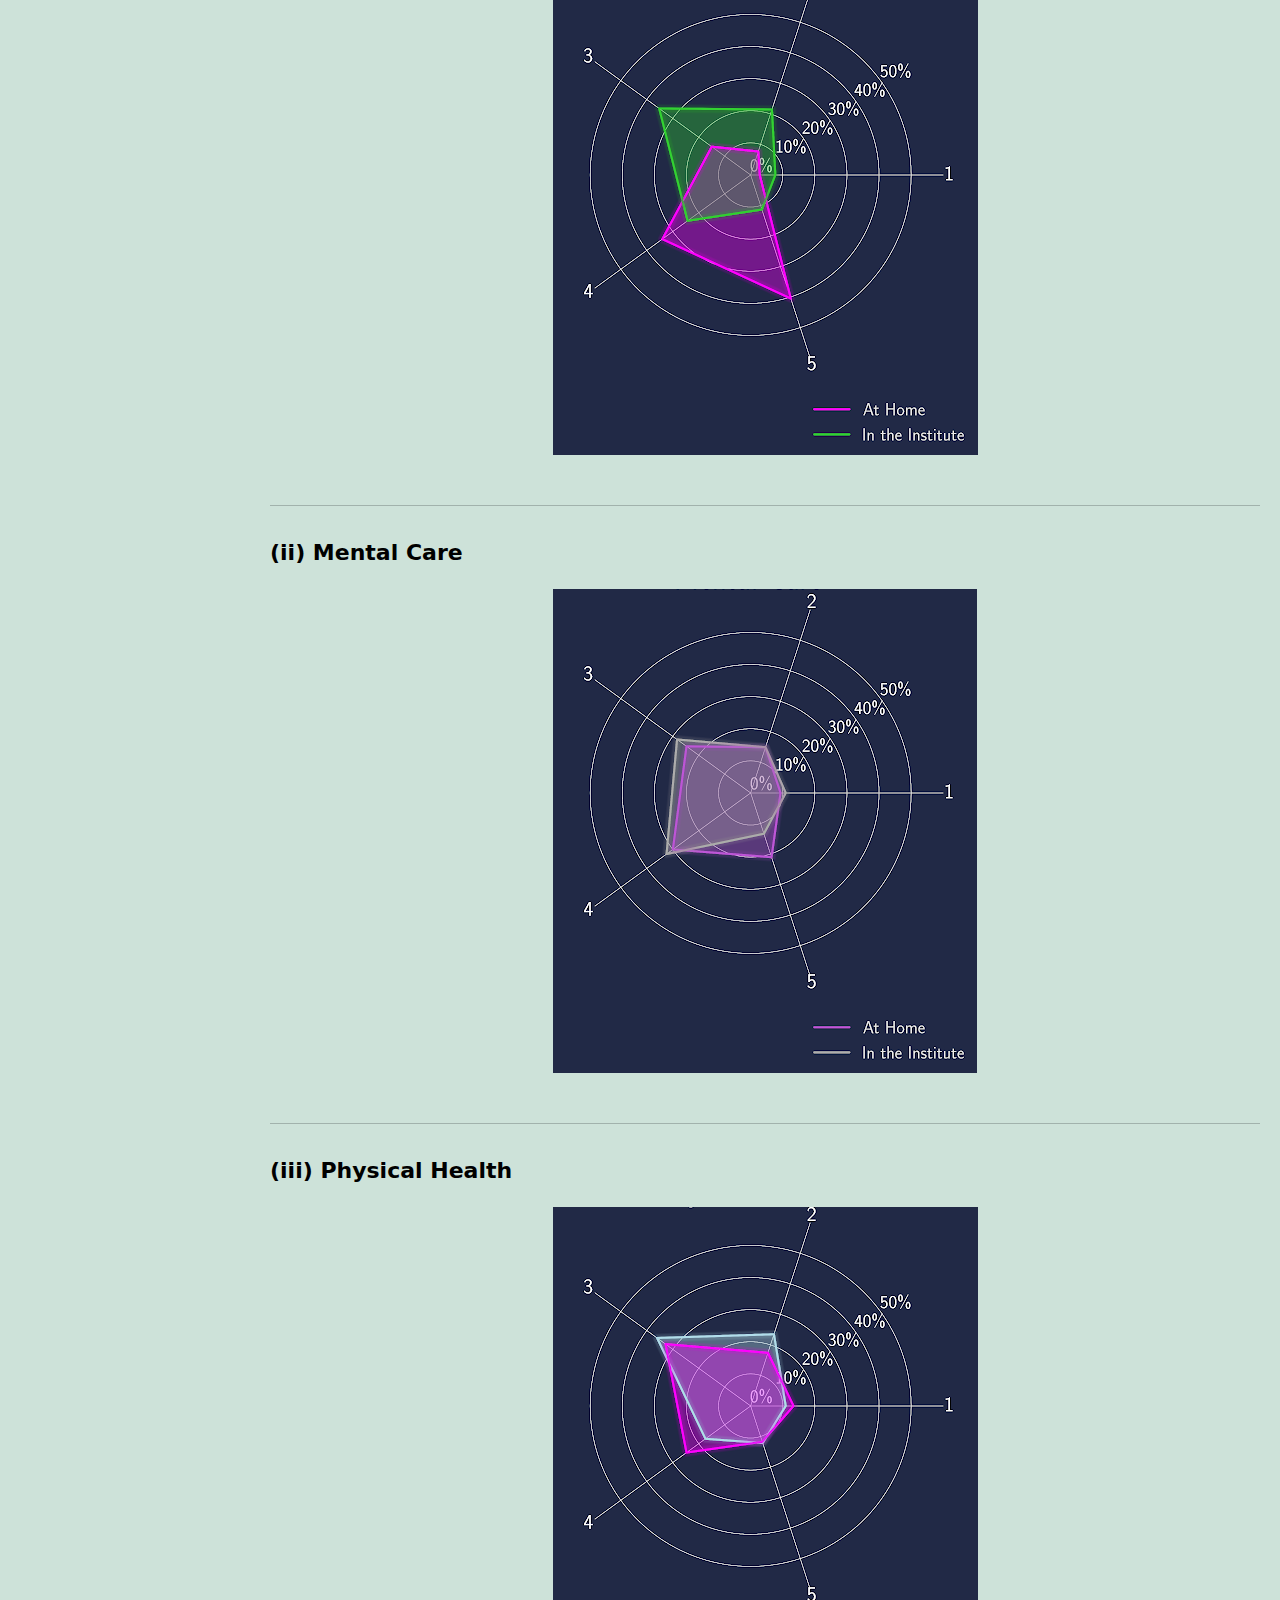
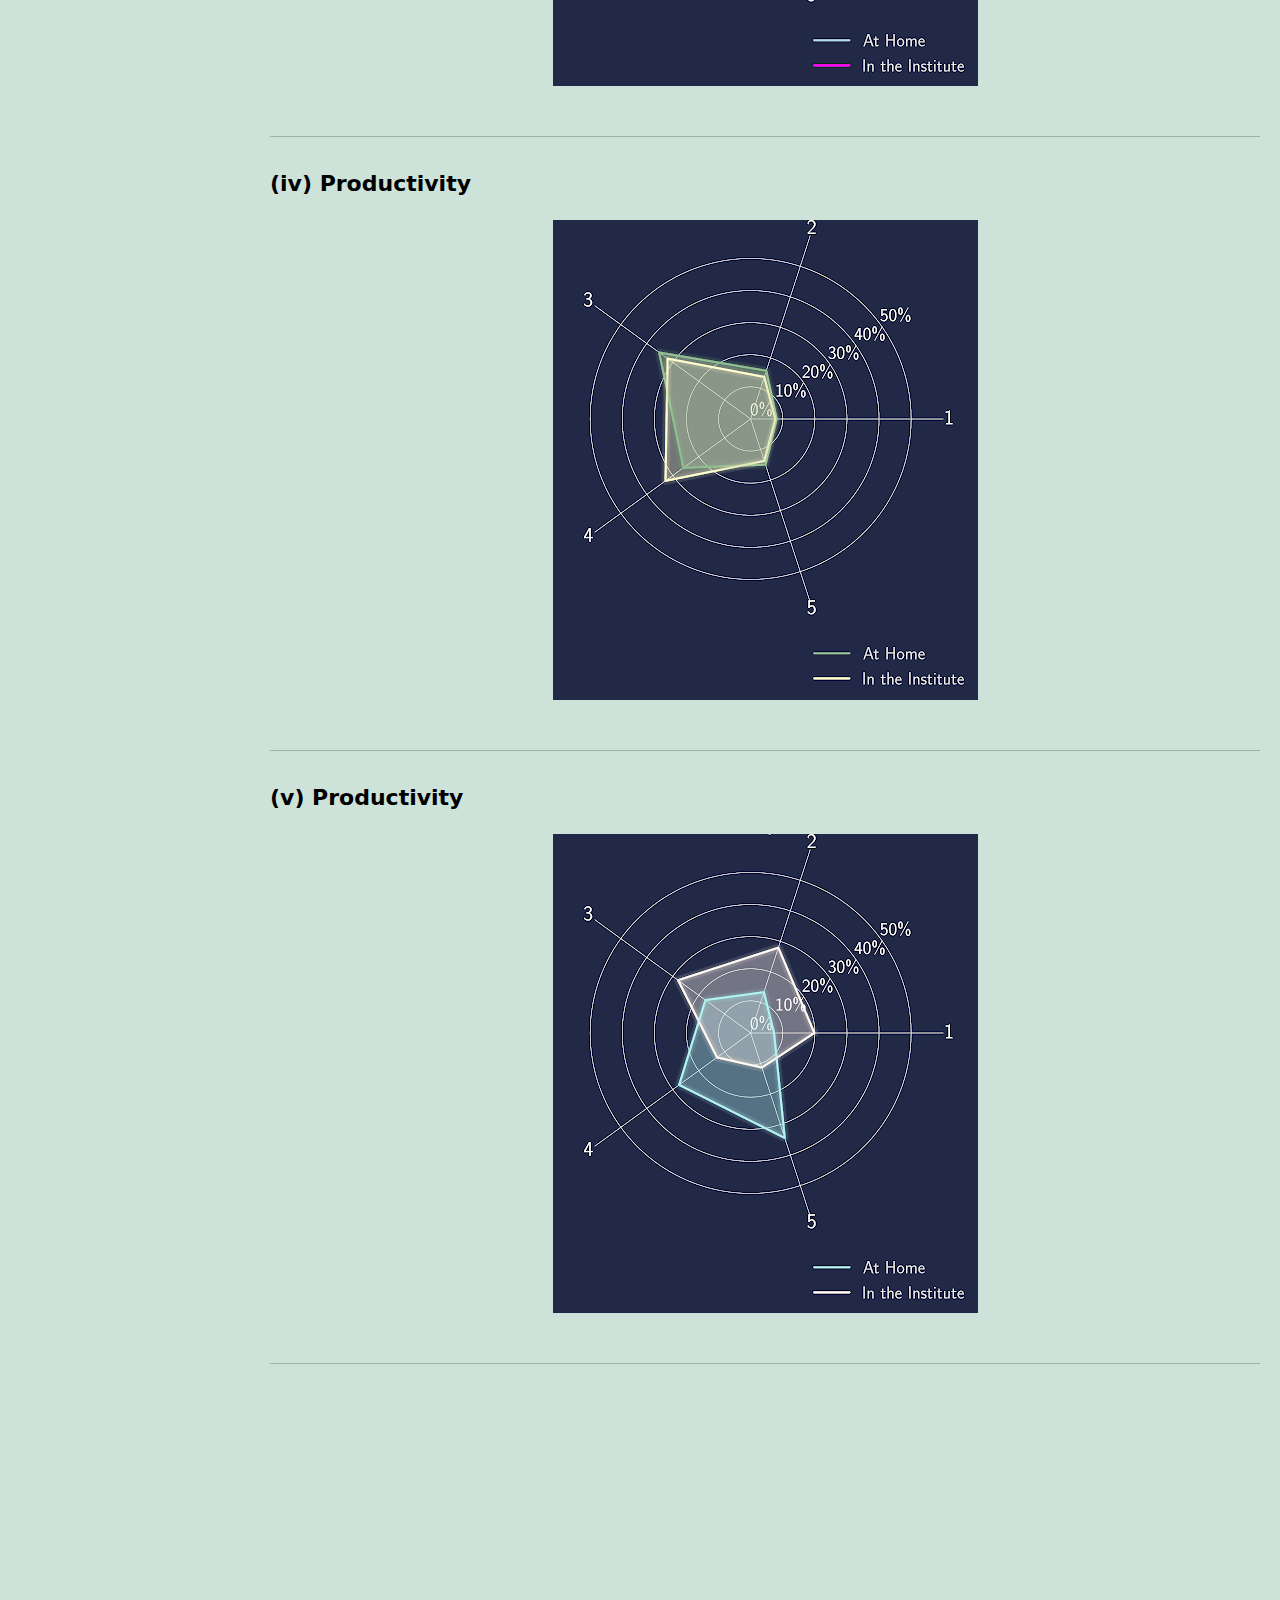
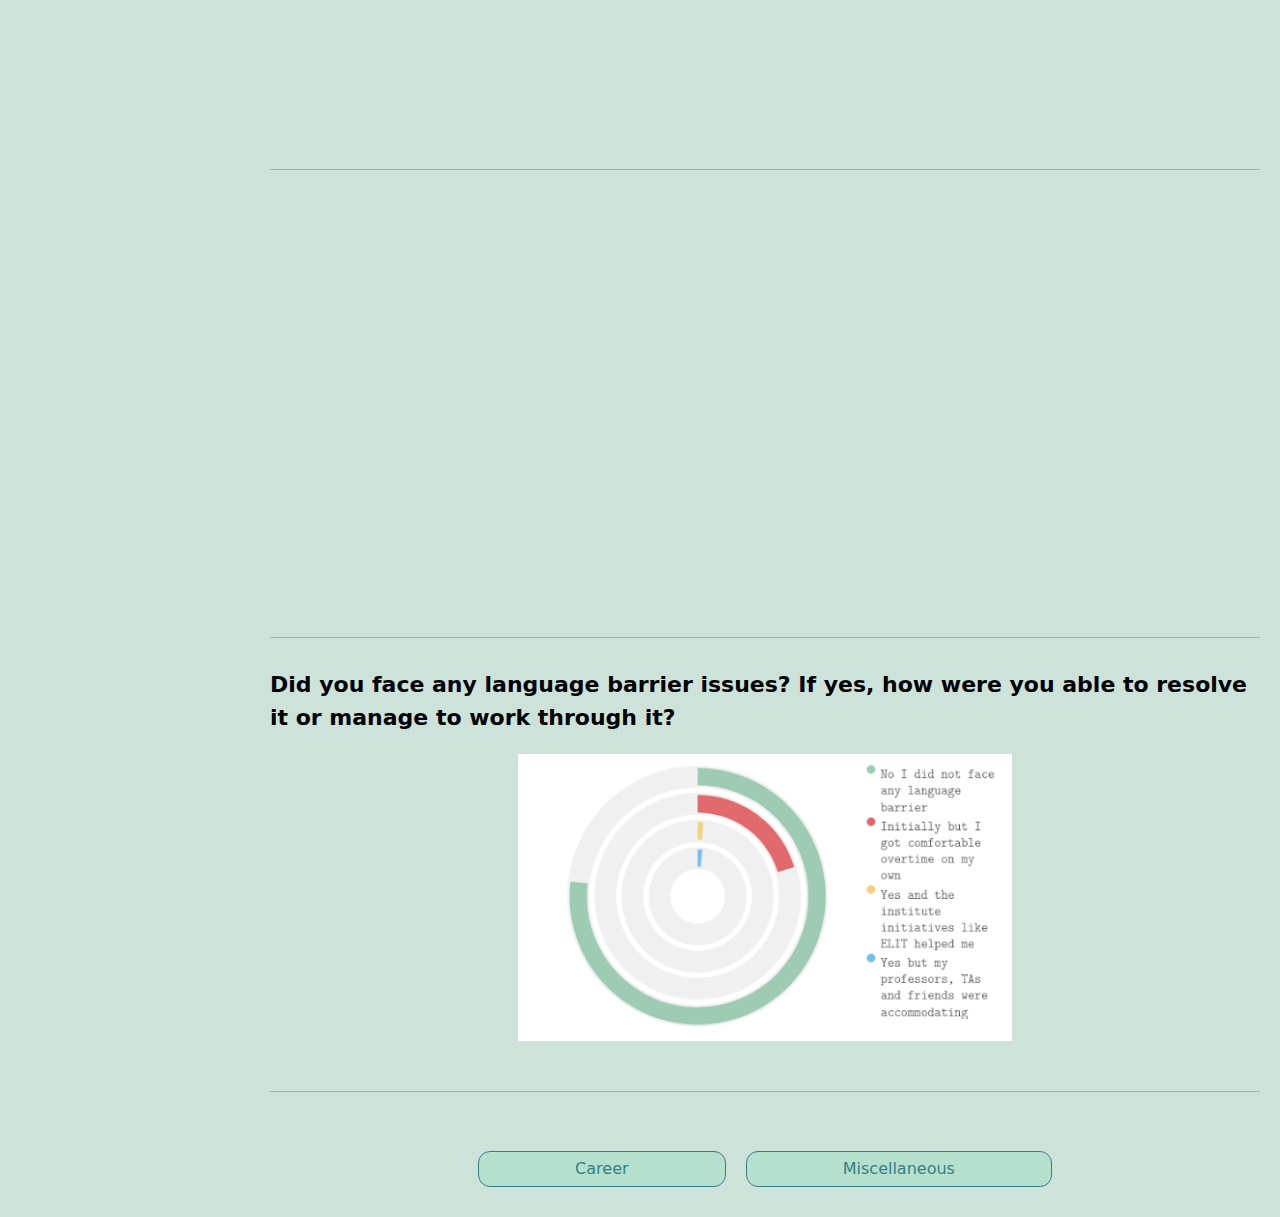
<file: personal.html>
<!DOCTYPE html>
<html lang="en">
<head>
    <meta charset="UTF-8">
    <meta name="viewport" content="width=device-width, initial-scale=1.0">
    <title>Personal</title>
    <link href="https://cdn.jsdelivr.net/npm/bootstrap@5.3.3/dist/css/bootstrap.min.css" rel="stylesheet" integrity="sha384-QWTKZyjpPEjISv5WaRU9OFeRpok6YctnYmDr5pNlyT2bRjXh0JMhjY6hW+ALEwIH" crossorigin="anonymous">
    <style>
    
        .img-fluid {
    display: block; 
    margin: 0 auto; 
    max-width: 50%; 
}

        span{
    display: block;
}

        
        
        body {
            background-color: #CDE2D9;
        }
    
        img {
            padding: 20px 0px;
            margin-bottom: 10px;
        }
    
        a {
            text-align: center;
            font-family: "Merriweather", serif;
            font-weight: 800;
            font-style: normal;
            padding: 50px;
            margin-top: 10px;
        }
    
        .sidebar {
            width: 250px;
            height: 100vh;
            position: fixed;
            top: 0;
            left: 0;
            background-color: #347F85;
            padding-top: 20px;
            transition: width 0.3s;
            height: 100%;
        }
    
        .sidebar img {
            display: block;
            margin: 0px 0px;
            max-width: 105%;
        }
    
        .sidebar a {
            padding: 10px 20px;
            text-decoration: none;
            font-size: 20px;
            color: #f8f9fa;
            display: block;
        }
    
        .sidebar a:hover {
            background-color: #347F85;
        }
    
        .main {
            margin-left: 250px;
            padding: 20px;
            min-height: 400px; /* Set a minimum height */
            margin-top: 10px; /* Adjust margin top */
        }

        span{
                color: rgb(0, 0, 0);
    font-weight: 700;
    font-size: 22px;
    margin: 0px;
    padding: 0px;

            }
    
        @media (max-width: 768px) {
            .sidebar {
                width: 100%;
                height: auto;
                position: absolute;
            }
            .sidebar img {
                display: block;
                margin: 0 auto;
                max-width: 80%;
            }
            .sidebar a {
                text-align: center;
            }
            .main {
                margin-left: 0; /* Reset margin left */
                padding: 20px;
                margin-top: 450px; /* Adjust margin top */
            }


        }

        .footerbutton{
                display: flex;
    justify-content: center;    
    margin-left: 20%;
    margin-right: 20%;
    margin-top: 5%;
    flex-wrap: wrap;
    flex: 1 1;
            } 

        #career{
            flex-grow: 1;
    margin: 10px 10px;
    padding: 5px 20px;
    background-color: #B6E0CE;
    border-radius: 12px;
    color: #347F85;
    border: 1.5px solid #347F85;
    border-style: solid;
    white-space: nowrap; 
    overflow: hidden;
    text-overflow: ellipsis;
        }    

        #miscellaneous{
            flex-grow: 1;
    margin: 10px 10px;
    padding: 5px 20px;
    background-color: #B6E0CE;
    border-radius: 12px;
    color: #347F85;
    border: 1.5px solid #347F85;
    border-style: solid;
    white-space: nowrap; 
    overflow: hidden;
    text-overflow: ellipsis;
        }
        h1{

display: block;
font-weight: bold; 
font-size: 4rem;
overflow: hidden; 
text-overflow: ellipsis;
white-space: nowrap; 
padding: 10px; 
}
        
    </style>
    
</head>
<body>


<div class="sidebar">
    <a href="index.html">
        <img src="InsightNavImage.png" alt="The Senior Survey" class="mb-4">
    </a>
    <a href="academic.html">Academic</a>
    <a href="career.html">Career</a>
    <a href="personal.html">Personal</a>
    <a href="miscellaneous.html">Miscellaneous</a>
</div>


<div class="main">
    <h1 style="font-weight: extra-bold; font-size: 4rem;">Personal</h1>
    <hr style="margin: 30px 0px;">

<span>Sex Ratio at Campus</span>

<img src="./sex ratio.png" class="img-fluid">

<hr style="margin: 30px 0px;">

<span>How close were you to your family while at college?</span>

<img src="./close2family.png" class="img-fluid">

<hr style="margin: 30px 0px;">

<div style="min-height:547px"><script type="text/javascript" defer src="https://datawrapper.dwcdn.net/1pDXB/embed.js?v=1" charset="utf-8"></script><noscript><img src="https://datawrapper.dwcdn.net/1pDXB/full.png" alt="" /></noscript></div>

<hr style="margin: 30px 0px;">

<div style="min-height:369px"><script type="text/javascript" defer src="https://datawrapper.dwcdn.net/Us3Vo/embed.js?v=1" charset="utf-8"></script><noscript><img src="https://datawrapper.dwcdn.net/Us3Vo/full.png" alt="" /></noscript></div>

<hr style="margin: 30px 0px;">

<div style="min-height:464px"><script type="text/javascript" defer src="https://datawrapper.dwcdn.net/AqtHB/embed.js?v=1" charset="utf-8"></script><noscript><img src="https://datawrapper.dwcdn.net/AqtHB/full.png" alt="" /></noscript></div>

<hr style="margin: 30px 0px;">

<span>Which region would you call your Native Place</span>

<img src="./indiaMap.png" class="img-fluid">

<hr style="margin: 30px 0px;">

<span>How many people have you had a relationship with, during your stay in the institute?</span>

<img src="./relationsjip.png" class="img-fluid">

<hr style="margin: 30px 0px;">

<div style="min-height:299px"><script type="text/javascript" defer src="https://datawrapper.dwcdn.net/vTPJY/embed.js?v=1" charset="utf-8"></script><noscript><img src="https://datawrapper.dwcdn.net/vTPJY/full.png" alt="" /></noscript></div>

<hr style="margin: 30px 0px;">

<span>How frequently did you watch porn at IIT? </span>

<img src="./porn.png" class="img-fluid">

<hr style="margin: 30px 0px;">

<span>How would you prefer to live after leaving the institute? </span>

<img src="./live.png" class="img-fluid">

<hr style="margin: 30px 0px;">

<span>Sexual orientation</span>

<img src="./sexualOreo.png" class="img-fluid">

<hr style="margin: 30px 0px;">

<div style="min-height:251px"><script type="text/javascript" defer src="https://datawrapper.dwcdn.net/jTw24/embed.js?v=1" charset="utf-8"></script><noscript><img src="https://datawrapper.dwcdn.net/jTw24/full.png" alt="" /></noscript></div>

<hr style="margin: 30px 0px;">

<span>How socially active were you in the institute?</span>

<img src="./SociallyActive.png" class="img-fluid">

<hr style="margin: 30px 0px;"> 

<span>How socially active were you in the institute?</span>

<img src="./SociallyActive.png" class="img-fluid">

<hr style="margin: 30px 0px;">

<div style="min-height:414px"><script type="text/javascript" defer src="https://datawrapper.dwcdn.net/jpUnH/embed.js?v=1" charset="utf-8"></script><noscript><img src="https://datawrapper.dwcdn.net/jpUnH/full.png" alt="" /></noscript></div>

<hr style="margin: 30px 0px;">

<div style="min-height:351px"><script type="text/javascript" defer src="https://datawrapper.dwcdn.net/dodK1/embed.js?v=1" charset="utf-8"></script><noscript><img src="https://datawrapper.dwcdn.net/dodK1/full.png" alt="" /></noscript></div>

<hr style="margin: 30px 0px;">

<span>How disciplined and regular were you on a scale of 1-5 in the following aspects at home/ in the institute?</span>

<span>(i) Food </span>
<img src="./food.png" class="img-fluid">
<hr style="margin: 30px 0px;">

<span>(ii) Mental Care </span>
<img src="./mental care.png" class="img-fluid">
<hr style="margin: 30px 0px;">

<span>(iii) Physical Health </span>
<img src="./physical health.png" class="img-fluid">
<hr style="margin: 30px 0px;">

<span>(iv) Productivity </span>
<img src="./productivity.png" class="img-fluid">
<hr style="margin: 30px 0px;">

<span>(v) Productivity </span>
<img src="./sleep.png" class="img-fluid">
<hr style="margin: 30px 0px;">

<div style="min-height:345px"><script type="text/javascript" defer src="https://datawrapper.dwcdn.net/cxKXe/embed.js?v=1" charset="utf-8"></script><noscript><img src="https://datawrapper.dwcdn.net/cxKXe/full.png" alt="" /></noscript></div>

<hr style="margin: 30px 0px;">

<div style="min-height:407px"><script type="text/javascript" defer src="https://datawrapper.dwcdn.net/LXjEJ/embed.js?v=2" charset="utf-8"></script><noscript><img src="https://datawrapper.dwcdn.net/LXjEJ/full.png" alt="" /></noscript></div>
 
<hr style="margin: 30px 0px;">

<span>Did you face any language barrier issues? If yes, how were you able to resolve it or manage to work through it?</span>

<img src="./language.png" class="img-fluid">

<hr style="margin: 30px 0px;">





<div class="footerbutton">
   
    <button id="career">Career</button>

    <button id="miscellaneous">Miscellaneous</button>
</div>


<button onclick="topFunction()" id="backToTopBtn" title="Go to top">Back to Top </button>

<script src="https://code.jquery.com/jquery-3.7.1.js" integrity="sha256-eKhayi8LEQwp4NKxN+CfCh+3qOVUtJn3QNZ0TciWLP4=" crossorigin="anonymous"></script>
<script src="index.js" charset="utf-8"></script>
<script src="https://cdn.jsdelivr.net/npm/bootstrap@5.3.3/dist/js/bootstrap.bundle.min.js" integrity="sha384-YvpcrYf0tY3lHB60NNkmXc5s9fDVZLESaAA55NDzOxhy9GkcIdslK1eN7N6jIeHz" crossorigin="anonymous"></script>

<script>
    // Function to scroll back to the top of the page   
    function topFunction() {

        document.documentElement.scrollTop = 0; // For Chrome, Firefox, IE and Opera
    }
</script>

<style>
    /* Styling for the back to top button */
    #backToTopBtn {
        display: none; /* Initially hide the button */
        position: fixed;
        bottom: 20px;
        right: 20px;
        z-index: 99;
        font-size: 16px;
        border: none;
        outline: none;
        background-color: #347F85;
        color: white;
        cursor: pointer;
        padding: 10px;
        border-radius: 40%;
        box-shadow: 2px 2px 5px rgba(0, 0, 0, 0.2);
    }

    #backToTopBtn:hover {
        background-color: #285E63;
    }
</style>

<script>
    // Show or hide the back to top button based on scroll position
    window.onscroll = function() {scrollFunction()};

    function scrollFunction() {
        if (document.body.scrollTop > 0 || document.documentElement.scrollTop > 20) {
            document.getElementById("backToTopBtn").style.display = "block";
        } else {
            document.getElementById("backToTopBtn").style.display = "none";
        }
    }
</script>

</div>



<script src="https://code.jquery.com/jquery-3.7.1.js" integrity="sha256-eKhayi8LEQwp4NKxN+CfCh+3qOVUtJn3QNZ0TciWLP4=" crossorigin="anonymous"></script>
    <script src="index.js" charset="utf-8"></script>   
    <script src="https://cdn.jsdelivr.net/npm/bootstrap@5.3.3/dist/js/bootstrap.bundle.min.js" integrity="sha384-YvpcrYf0tY3lHB60NNkmXc5s9fDVZLESaAA55NDzOxhy9GkcIdslK1eN7N6jIeHz" crossorigin="anonymous"></script>
</body>
</html>
</file>
<file: style.css>
body.index{
    background-color: #f8f7f3;
    border: 2px;
}



.img-fluid{
    margin: -2% 10% 0% 10%; 
    max-width: 80%;
}

.buttonbox {
    display: flex;
    justify-content: center;    
    margin-left: 20%;
    margin-right: 20%;
    margin-top: -7%;
    flex-wrap: wrap;
    flex: 1 1;
}

button {
    flex-grow: 1;
    margin: 10px 10px;
    padding: 5px 20px;
    background-color: #B6E0CE;
    border-radius: 12px;
    color: #347F85;
    border: 1.5px solid #347F85;
    border-style: solid;
    white-space: nowrap; 
    overflow: hidden;
    text-overflow: ellipsis;
}

@media (max-width: 550px) {
    .buttonbox {
        flex-direction: column;
        align-items: center;
    }
    button {
        width: calc(100% - 20px);
        margin: 5px 0;
    }
}

@media (min-width: 551px) and (max-width: 950px) {
    button {
        min-width: calc(50% - 20px); 
    }
}
</file>
<file: style2.css>
.img-fluid {
    display: block; 
    margin: 0 auto; 
    max-width: 50%; 
}

        span{
    display: block;
}
        
        
        body {
            background-color: #CDE2D9;
        }
    
        img {
            padding: 20px 0px;
            margin-bottom: 10px;
        }
    
        a {
            text-align: center;
            font-family: "Merriweather", serif;
            font-weight: 800;
            font-style: normal;
            padding: 50px;
            margin-top: 10px;
        }
    
        .sidebar {
            width: 250px;
            height: 100vh;
            position: fixed;
            top: 0;
            left: 0;
            background-color: #347F85;
            padding-top: 20px;
            transition: width 0.3s;
            height: 100%;
        }
    
        .sidebar img {
            display: block;
            margin: 0px 0px;
            max-width: 105%;
        }
    
        .sidebar a {
            padding: 10px 20px;
            text-decoration: none;
            font-size: 20px;
            color: #f8f9fa;
            display: block;
        }
    
        .sidebar a:hover {
            background-color: #347F85;
        }
    
        .main {
            margin-left: 250px;
            padding: 20px;
            min-height: 400px; /* Set a minimum height */
            margin-top: 10px; /* Adjust margin top */
        }

        span{
                color: rgb(0, 0, 0);
    font-weight: 700;
    font-size: 22px;
    margin: 0px;
    padding: 0px;

            }
    
        @media (max-width: 768px) {
            .sidebar {
                width: 100%;
                height: auto;
                position: absolute;
            }
            .sidebar img {
                display: block;
                margin: 0 auto;
                max-width: 80%;
            }
            .sidebar a {
                text-align: center;
            }
            .main {
                margin-left: 0; 
                padding: 20px;
                margin-top: 450px; 
            }
            .footerbutton{
                display: flex;
    justify-content: center;    
    margin-left: 20%;
    margin-right: 20%;
    margin-top: 5%;
    flex-wrap: wrap;
    flex: 1 1;
            } 


        }

       .footerbutton{
        display: flex;
        margin-left: 20%;
    margin-right: 20%;
    margin-top: 4%;


       }

        #academics{
            flex-grow: 1;
    margin: 10px 10px;
    padding: 5px 20px;
    background-color: #B6E0CE;
    border-radius: 12px;
    color: #347F85;
    border: 1.5px solid #347F85;
    border-style: solid;
    white-space: nowrap; 
    overflow: hidden;
    text-overflow: ellipsis;
        }    

        #personal{
            flex-grow: 1;
    margin: 10px 10px;
    padding: 5px 20px;
    background-color: #B6E0CE;
    border-radius: 12px;
    color: #347F85;
    border: 1.5px solid #347F85;
    border-style: solid;
    white-space: nowrap; 
    overflow: hidden;
    text-overflow: ellipsis;
        }

        #career{
            flex-grow: 1;
    margin: 10px 10px;
    padding: 5px 20px;
    background-color: #B6E0CE;
    border-radius: 12px;
    color: #347F85;
    border: 1.5px solid #347F85;
    border-style: solid;
    white-space: nowrap; 
    overflow: hidden;
    text-overflow: ellipsis;
        }    

        #miscellaneous{
            flex-grow: 1;
    margin: 10px 10px;
    padding: 5px 20px;
    background-color: #B6E0CE;
    border-radius: 12px;
    color: #347F85;
    border: 1.5px solid #347F85;
    border-style: solid;
    white-space: nowrap; 
    overflow: hidden;
    text-overflow: ellipsis;
        }
        
        h1{

display: block;
font-weight: bold; 
font-size: 4rem;
overflow: hidden; 
text-overflow: ellipsis;
white-space: nowrap; 
padding: 10px; 
}
</file>
